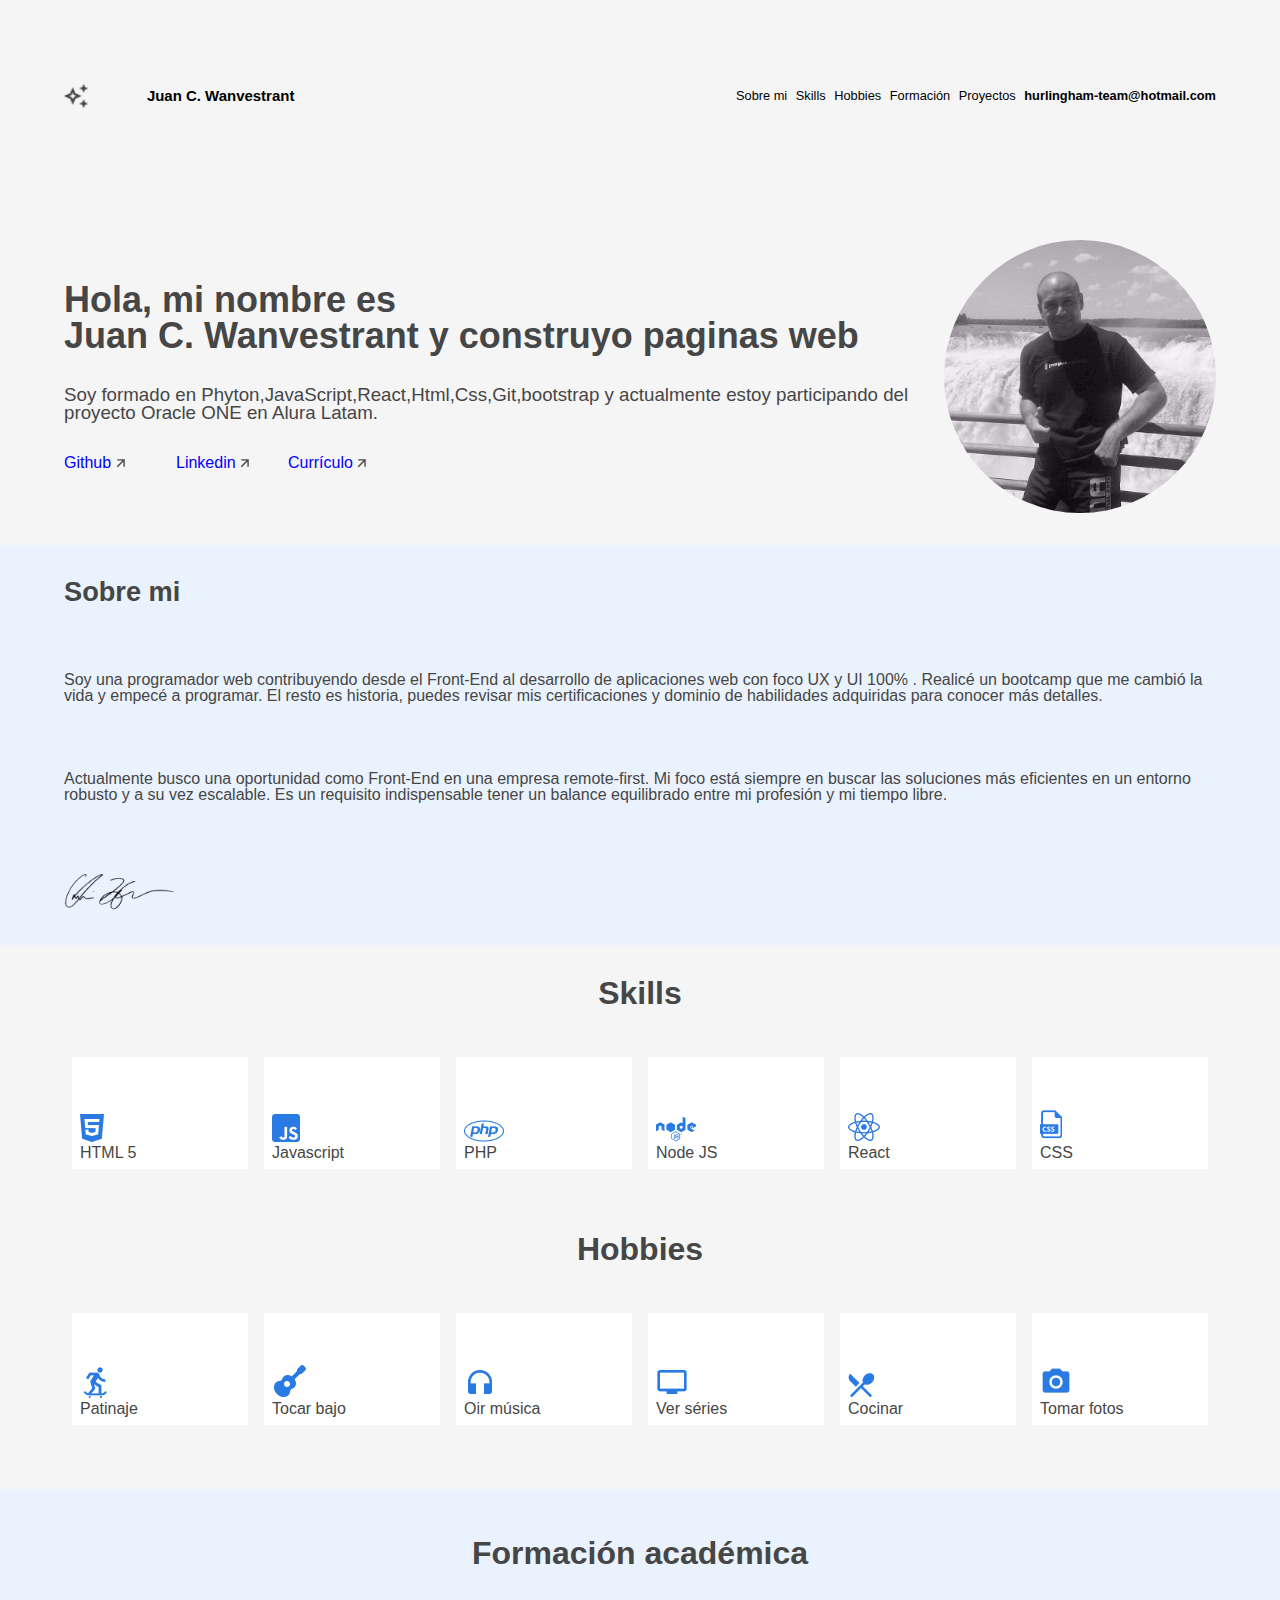
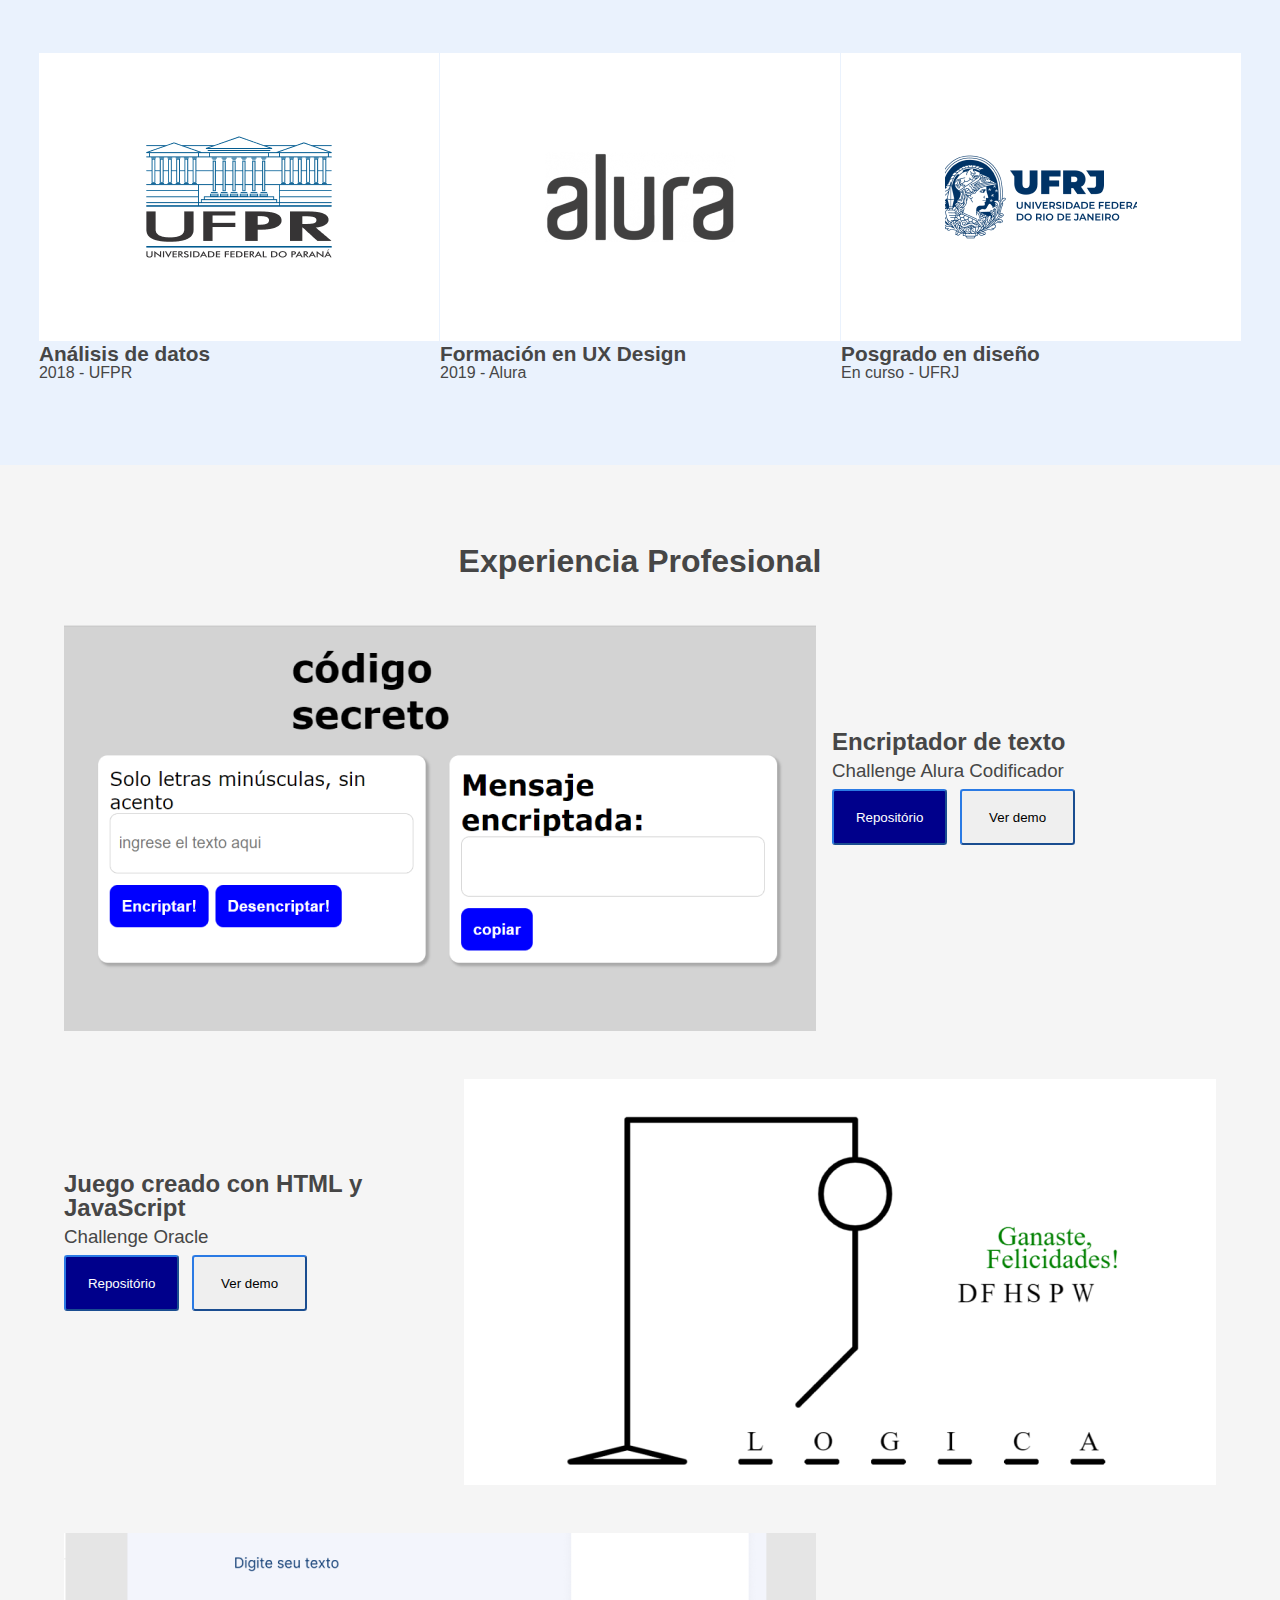
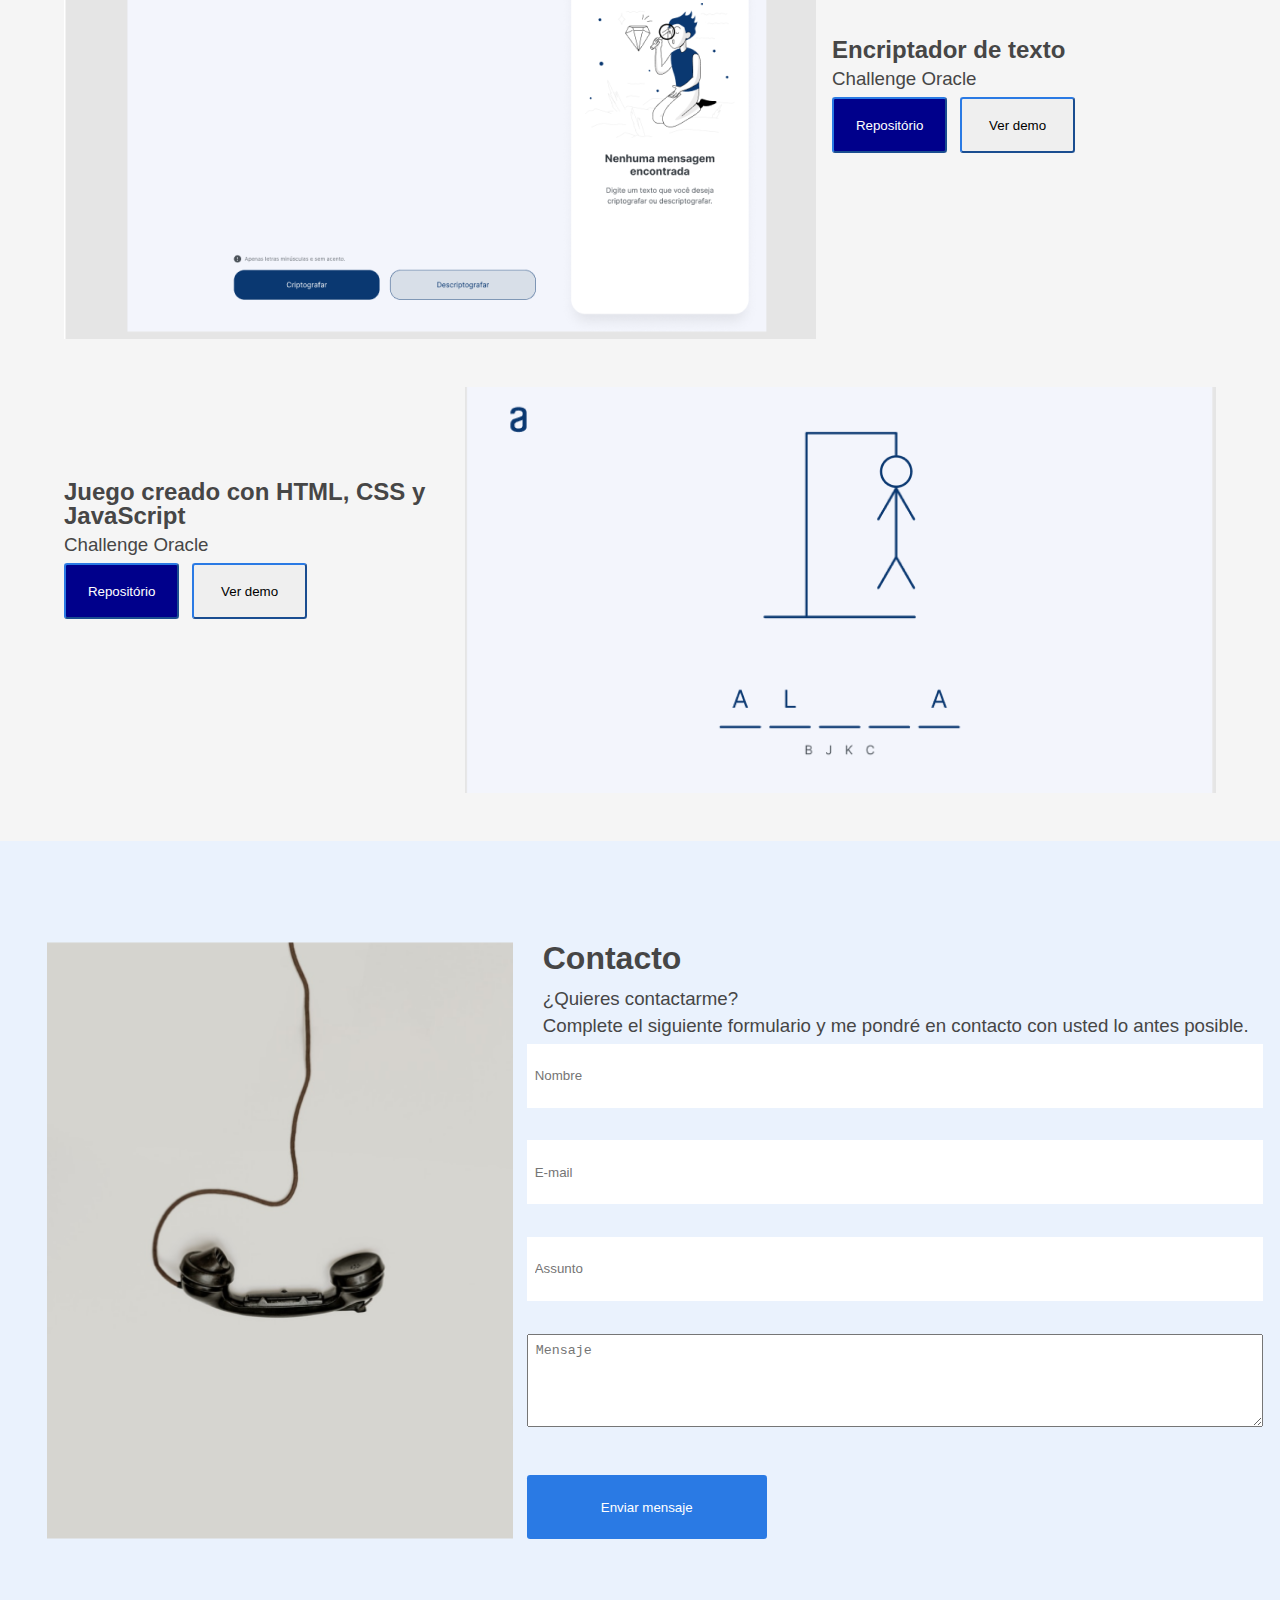
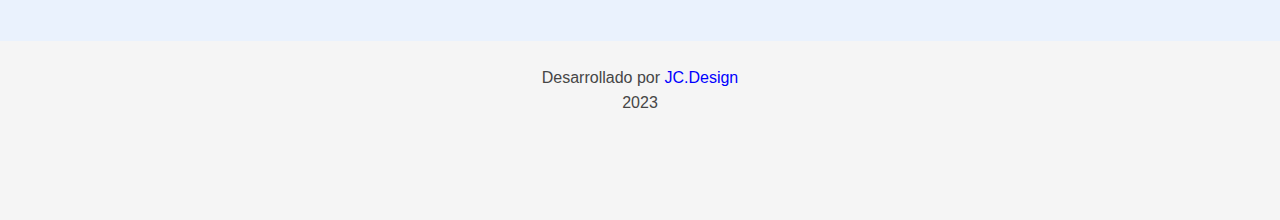
<file: challenge-one-portafolio-latam-repositorio-base/index.html>
<!DOCTYPE html>
<html lang="es">
<head>
    <meta charset="UTF-8">
    <meta http-equiv="X-UA-Compatible" content="IE=edge">
    <meta name="viewport" content="width=device-width, initial-scale=1.0">
    <!-- Referencia de la hoja de estilo de Css -->
    <link rel="stylesheet" href="style.css">
    <link rel="preconnect" href="https://fonts.googleapis.com">
    <link rel="preconnect" href="https://fonts.gstatic.com" crossorigin>
    <!-- Fonte del Proyecto Raleway -->
    <link href="https://fonts.googleapis.com/css2?family=Raleway:wght@500&display=swap" rel="stylesheet">
    <link rel="stylesheet" href="./css/menu.css">
    <link rel="stylesheet" href="./css/title.css">
    <link rel="stylesheet" href="./css/sobre_mi.css">
    <link rel="stylesheet" href="./css/skills.css">
    <link rel="stylesheet" href="./css/hobbies.css">
    <link rel="stylesheet" href="./css/academic.css">
    <link rel="stylesheet" href="./css/experience.css">
    <link rel="stylesheet" href="./css/formcontato.css">
    <link rel="stylesheet" href="./css/footer.css">
    <title> Mi Portafolio</title>
</head>
<body>
    <!-- Sección del Menú  -->
    <div class="tudo">
    <section class="menu">
        <header class="menu__header">
            <img src="assets\vector.png" class="menu__header__img">
            <h3 class="menu__title">Juan C. Wanvestrant</h3>
        </header>
        <nav class="menu__nav">
            <ul class="menu__list">
                <li class="menu__list__item"><a href="#sobre-mi">Sobre mi</a></li>
                <li class="menu__list__item"><a href="#skills">Skills</a></li>
                <li class="menu__list__item"><a href="#hobbies">Hobbies</a></li>
                <li class="menu__list__item"><a href="#formacion">Formación</a></li>
                <li class="menu__list__item"><a href="#xp">Proyectos</a></li>
                <li class="menu__list__item  menu__list__item__contacto"><a href="#contacto">hurlingham-team@hotmail.com</a></li>
            </ul>
        </nav>
    </section>
<!-- ------------------------------------------------------------------------------------------------------------------- -->
    <!-- Sección del Header/Title/Hero -->
    <section class="title">
        <div class="title__div">
            <div class="title__container">
                <h2 class="title__bio " id="h2__bio">Hola, mi nombre es<br> Juan C. Wanvestrant y construyo paginas web</h2>
                <h3 class="title__subsection">Soy formado en Phyton,JavaScript,React,Html,Css,Git,bootstrap y actualmente estoy participando del proyecto Oracle ONE en Alura Latam.</h3>
                <ul class="title__network">
                     <!-- Pon los enlaces de tus redes sociales favoritas -->
                    <li class="title__network__item"><a class="title__network__neo" href="https://github.com/Wanves" class="title__network__item__a">Github <img src="assets\arrow.png"> </a></li>
                    <li class="title__network__item"><a class="title__network__neo" href="https://www.linkedin.com/in/juan-carlos-wanvestrant/" class="title__network__item__a">Linkedin <img src="assets\arrow.png"></a></li>
                    
                    <li class="title__network__item"><a class="title__network__neo" href="https://stately-panda-980d13.netlify.app/" class="title__network__item__a">Currículo <img src="assets\arrow.png"></a></li>
                </ul>
            </div>
            <img class="title__profile" src="./assets/FB_IMG_1655091168350 (1).jpg">
        </div>
    </section>
<!-- ------------------------------------------------------------------------------------------------------------------- -->    
    <!-- Sección sobre mi -->
    <section class="about" id="sobre-mi">
        <div class="about__container">
            <h3 class="about__title about__element">Sobre mi</h3>
            <p class="about__paragraph about__element">Soy una programador web contribuyendo desde el Front-End al desarrollo de aplicaciones web con foco UX y UI 100% . Realicé un bootcamp que me cambió la vida y empecé a programar. El resto es historia, puedes revisar mis certificaciones y dominio de habilidades adquiridas para conocer más detalles.  </p>
            <p class="about__paragraph about__element">Actualmente busco una oportunidad como Front-End en una empresa remote-first.
                Mi foco está siempre en buscar las soluciones más eficientes en un entorno robusto y a su vez escalable. Es un requisito indispensable tener un balance equilibrado entre mi profesión y mi tiempo libre.
            </p>
            <!-- Si quieres, pon tú firma acá! -->
            <img src="assets\signature.png" class="about__img about__element">
        </div>
    </section>
<!-- ------------------------------------------------------------------------------------------------------------------- -->
    <!-- Sección de Skills -->
    <section class="skills" id="skills">
        <h3 class="skills__title">Skills</h3>
            <div class="skills__line">
                <div class="skills__box">
                    <ul>
                        <li class="skills__img"><img src="assets\htlm.png"></li>
                        <li class="skills__name"> HTML 5</li>
                    </ul>
                </div>

                <div class="skills__box">
                    <ul>
                        <li class="skills__img"> <img src="assets\js_icon.png" alt=""></li>
                        <li class="skills__name">Javascript</li>
                    </ul>
                </div>

                <div class="skills__box">
                    <ul>
                        <li class="skills__img"> <img src="assets\php_icon.png" alt=""></li>
                        <li class="skills__name">PHP</li>
                    </ul>
                </div>

                <div class="skills__box">
                    <ul>
                        <li class="skills__img"><img src="assets\nodejs_icon.png" alt=""></li>
                        <li class="skills__name">Node JS</li>
                    </ul>
                </div>

                <div class="skills__box">
                    <ul>
                        <li class="skills__img"> <img src="assets\react_icon.png" alt=""> </li>
                        <li class="skills__name">React</li>
                    </ul>
                </div>

                <div class="skills__box">
                    <ul>
                        <li class="skills__img"> <img src="assets\css_icon.png" alt=""> </li>
                        <li class="skills__name">CSS</li>
                    </ul>
                </div>
        </div>
    </section>

    <!-- Sección de Hobbies -->
    <section class="hobbies" id="hobbies">
        <h3 class="hobbies__title">Hobbies</h3>
            <div class="hobbies__line">
                <div class="hobbies__box">
                    <ul>
                        <li class="hobbies__img"><img src="assets\skate_icon.png"></li>
                        <li class="hobbies__name"> Patinaje</li>
                    </ul>
                </div>

                <div class="hobbies__box">
                    <ul>
                        <li class="hobbies__img"> <img src="assets\guitar_icon.png" alt=""></li>
                        <li class="hobbies__name">Tocar bajo</li>
                    </ul>
                </div>

                <div class="hobbies__box">
                    <ul>
                        <li class="hobbies__img"> <img src="assets\headphones_icon.png" alt=""></li>
                        <li class="hobbies__name">Oir música</li>
                    </ul>
                </div>

                <div class="hobbies__box">
                    <ul>
                        <li class="hobbies__img"><img src="assets\tv_icon.png" alt=""></li>
                        <li class="hobbies__name">Ver séries</li>
                    </ul>
                </div>

                <div class="hobbies__box">
                    <ul>
                        <li class="hobbies__img"> <img src="assets\forkspoon_icon.png" alt=""> </li>
                        <li class="hobbies__name">Cocinar</li>
                    </ul>
                </div>

                <div class="hobbies__box">
                    <ul>
                        <li class="hobbies__img"> <img src="assets\camera_icon.png" alt=""> </li>
                        <li class="hobbies__name">Tomar fotos</li>
                    </ul>
                </div>
        </div>
    </section>
<!-- ------------------------------------------------------------------------------------------------------------------- -->
        <!-- Sección de Formación académica -->
    <section class="academic" id="formacion">
        <h2 class="academic__title" >Formación académica</h2>
        <div class="academic__courses">
            <div class="academic__courses__box">
                <ul class="academic__courses__list">
                    <!-- Pon el logotipo de la institución de formación -->
                    <li class="academic__courses__item__img"><img class="academic__courses__item__img--img" src="assets\ufpr_logo.png"></li>
                    <li class="academic__courses__item__title academic__datos"><h4>Análisis de datos</h4></li>
                    <li class="academic__courses__item__subtitle academic__datos"><p>2018 - UFPR</p></li>
                </ul>
            </div>
            <div class="academic__courses__box">
                <ul class="academic__courses__list">
                    <!--Pon el logotipo de la institución de formación -->
                    <li class="academic__courses__item__img"><img class="academic__courses__item__img--img" src="assets\alura_logo.png"></li>
                    <li class="academic__courses__item__title academic__datos"><h4>Formación en UX Design</h4></li>
                    <li class="academic__courses__item__subtitle academic__datos"><p>2019 - Alura</p></li>
                </ul>
            </div>
            <div class="academic__courses__box">
                <ul class="academic__courses__list">
                    <!-- Pon el logotipo de la institución de formación -->
                    <li class="academic__courses__item__img"><img class="academic__courses__item__img--img" src="assets\ufrj_logo.png"></li>
                    <li class="academic__courses__item__title academic__datos"><h4>Posgrado en diseño</h4></li>
                    <li class="academic__courses__item__subtitle academic__datos"><p>En curso - UFRJ</p></li>
                </ul>
            </div>
        </div>
    </section>
<!-- ------------------------------------------------------------------------------------------------------------------- -->

    <!-- Sección de Experiencia Profesional/Proyectos -->
    <section class="experience" id="xp">
        <h2 class="experience__section__title" >Experiencia Profesional</h2>
        <div class="experiencie__box">
            <!-- Pon el logotipo/captura de pantalla de tu proyecto -->
            <img class="experience__img" src="assets\decod_print.png">
            <div class="experience__info">
                
                <h2 class="experience__title experience__info__margin">Encriptador de texto</h2>
                <h3 class="experience__text experience__info__margin">Challenge Alura Codificador </h3>
                    <div class="experience__description experience__info__margin">
                        <!-- Pon el enlace del proyecto en Github o GithubPages -->
                            <span class="experience__repo"><a href="https://github.com/alura-challenges/challenge-one-encriptador-latam"><button class="experiencia__botao--repo">Repositório</button></a></span>
                            <span class="experience__demo"><a href=""><button class="experience__botao--demo">Ver demo</button></a></span>
                    </div>
            </div>
        </div>  

        <div class="experiencie__box experiencie__box2">
            <!-- Pon el logotipo/captura de pantalla de tu proyecto -->
            
            <div class="experience__info experience__info2 ">
                <h2 class="experience__title">Juego creado con HTML y JavaScript</h2>
                <h3 class="experience__text">Challenge Oracle </h3>
                    <div class="experience__description">
                        <!-- Pon el enlace del proyecto en Github o GithubPages -->
                            <span class="experience__repo"><a href="https://github.com/alura-challenges/challenge-one-juego-ahorcado"><button class="experiencia__botao--repo">Repositório</button></a></span>
                            <span class="experience__demo"><a href="https://capable-flan-64f1b9.netlify.app/" target="blank"><button class="experience__botao--demo">Ver demo</button></a></span>
                    </div>
            </div>
            <img class="experience__img" src="assets\forca_print.png">
        </div>  
<!-- ------------------------------------------------------------ -->
        <div class="experience__box experiencie__box3">
            <!-- Pon el logotipo/captura de pantalla de tu proyecto -->
            <img class="experience__img" src="assets\secretcode_print.png">
            <div class="experience__info-container">
                <h2 class="experience__title experience__info__margin">Encriptador de texto</h2>
                <h3 class="experience__text experience__info__margin">Challenge Oracle </h3>
                    <div class="experience__description experience__info__margin">
                            <!-- Pon el enlace del proyecto en Github o GithubPages -->
                            <span class="experience__repo"><a href="https://github.com/alura-challenges/challenge-one-encriptador-latam"><button class="experiencia__botao--repo">Repositório</button></a></span>
                            <span class="experience__demo"><a href="https://stellar-manatee-c41f5a.netlify.app/" target="blank"><button class="experience__botao--demo">Ver demo</button></a></span>
                    </div>
            </div>
        </div>  

        <div class="experience__box experiencie__box4">
             
            <div class="experience__info-container">
                <h2 class="experience__title">Juego creado con HTML, CSS y JavaScript</h2>
                <h3 class="experience__text">Challenge Oracle </h3>
                    <div class="experience__description">
                            <!-- Pon el enlace del proyecto en Github o GithubPages -->
                            <span class="experience__repo"><a href="https://github.com/alura-challenges/challenge-one-juego-ahorcado"><button class="experiencia__botao--repo">Repositório</button></a></span>
                            <span class="experience__demo"><a href=""><button class="experience__botao--demo">Ver demo</button></a></span>
                    </div>           
            </div>
            <img class="experience__img" src="assets\forca2_print.png">
        </div>  

        <!-- Sección de Contacto -->
        <section class="formcontato" id="contacto">
            <div  class="formcontato__contacto">
                <div class="formcontato--esquerda">
                    <img class="formcontato__img" src="assets\contact_image.png">
                </div>
                <div class="formcontato__text">
                    <h2 class="formcontato__title">Contacto</h2>
                    <h3 class="formcontato__subtext">¿Quieres contactarme?</h3>
                    <h3 class="formcontato__subtext">Complete el siguiente formulario y me pondré en contacto con usted lo antes posible. </h3>
                    <form class="formcontato__form" name="form" id="form">
                        <input class="formcontato__input" type="text" name="nombre" placeholder="Nombre" id="nombre">
                        <input class="formcontato__input" type="email" name="email" placeholder="E-mail" id="email">
                        <input class="formcontato__input" type="text" name="asunto" placeholder="Assunto" id="asunto">
                        <textarea class="formcontato__textarea" rows="5" cols="40" id="mensaje" name="mensaje" placeholder="Mensaje"></textarea>
                        <div class="formcontato__submit" id="formcontato__submit">
                            <button type="submit" class="formcontato__botao" id="submit">Enviar mensaje</button>
                            <p class="warning" id="warning"></p>
                        </div>
                        
                    </form>
                </div>
            </div>
        </section>

        <!-- Sección de Footer -->
        <section class="footer">
            <div class="footer__rodape">
                <p class="footer__rodape--p">Desarrollado por <a class="footer__desarrolador" href="https://www.linkedin.com/in/juan-carlos-wanvestrant/">JC.Design</a></p>
                <p class="footer__rodape--p">2023</p>
            </div>
        </section>
    </div>
 <!-- Script del documento JavaScript -->
<script src="validacion.js"></script>
</body>
</html>
</file>
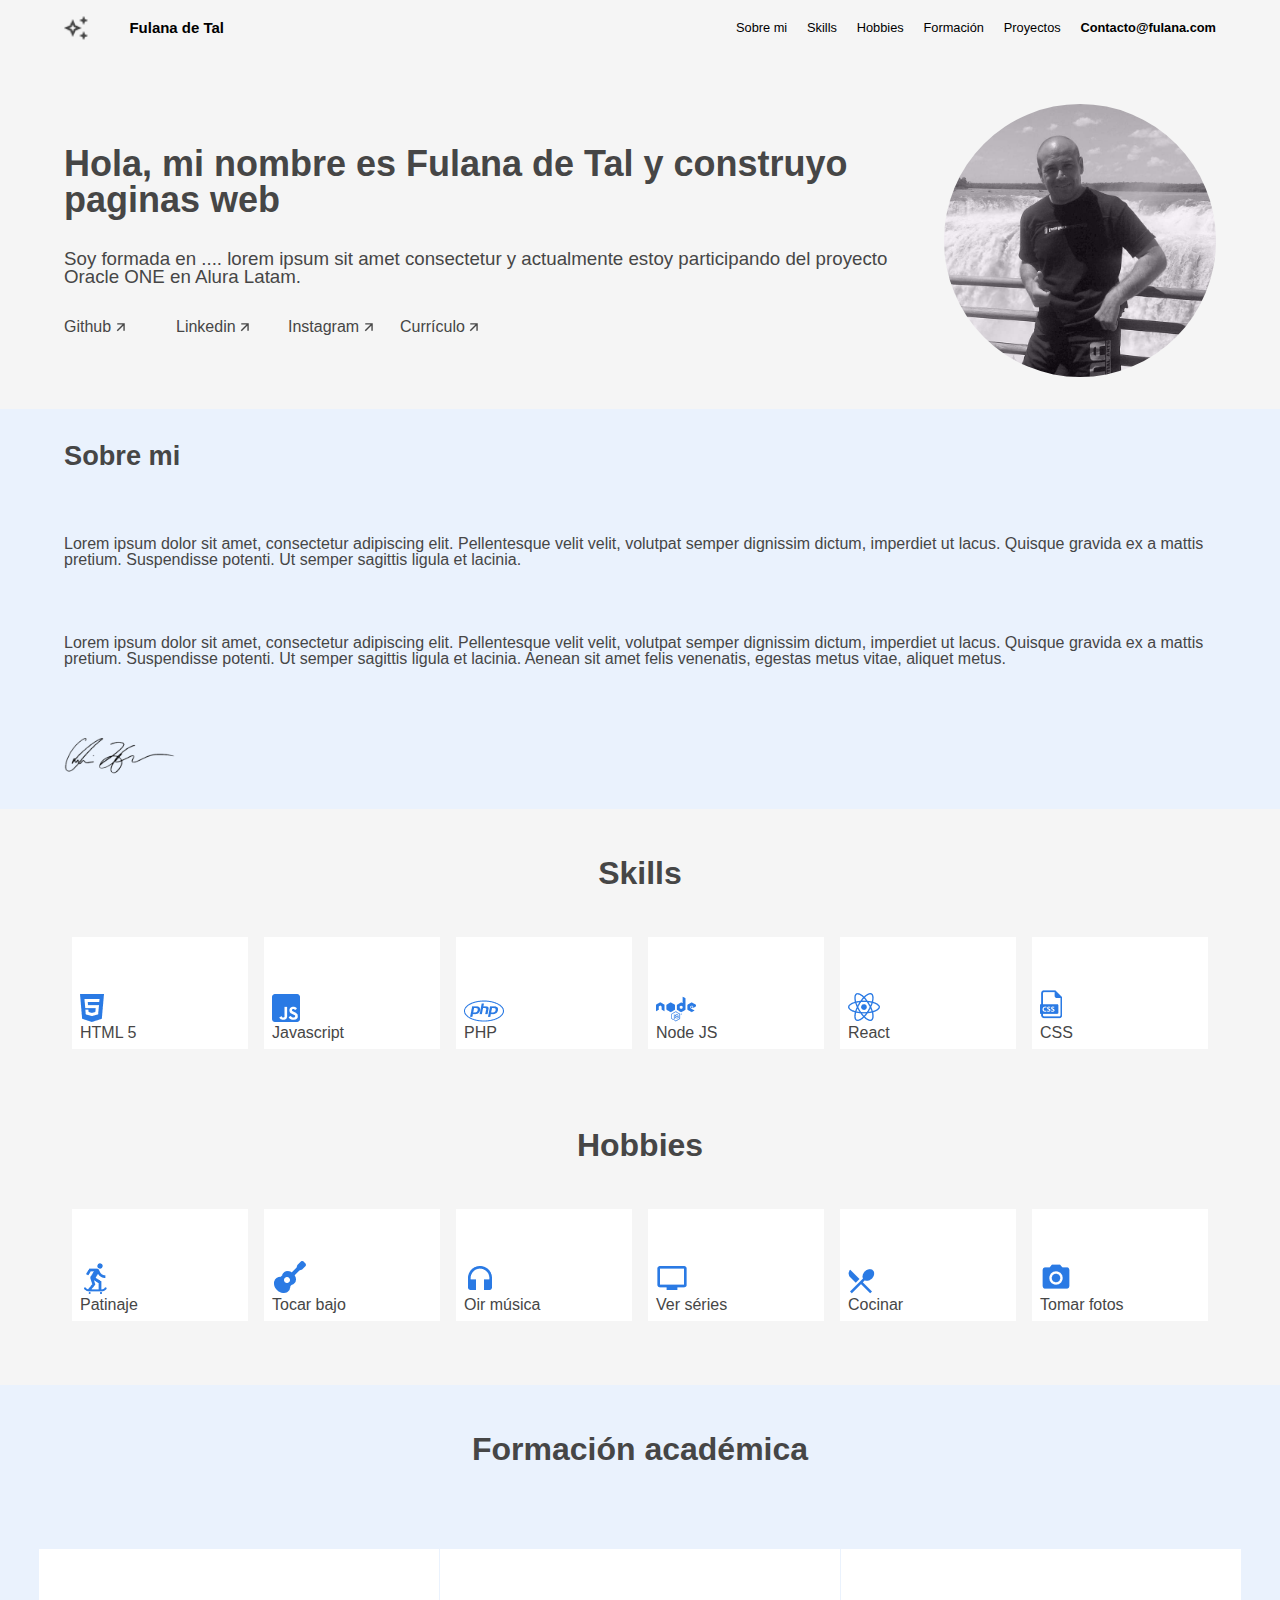
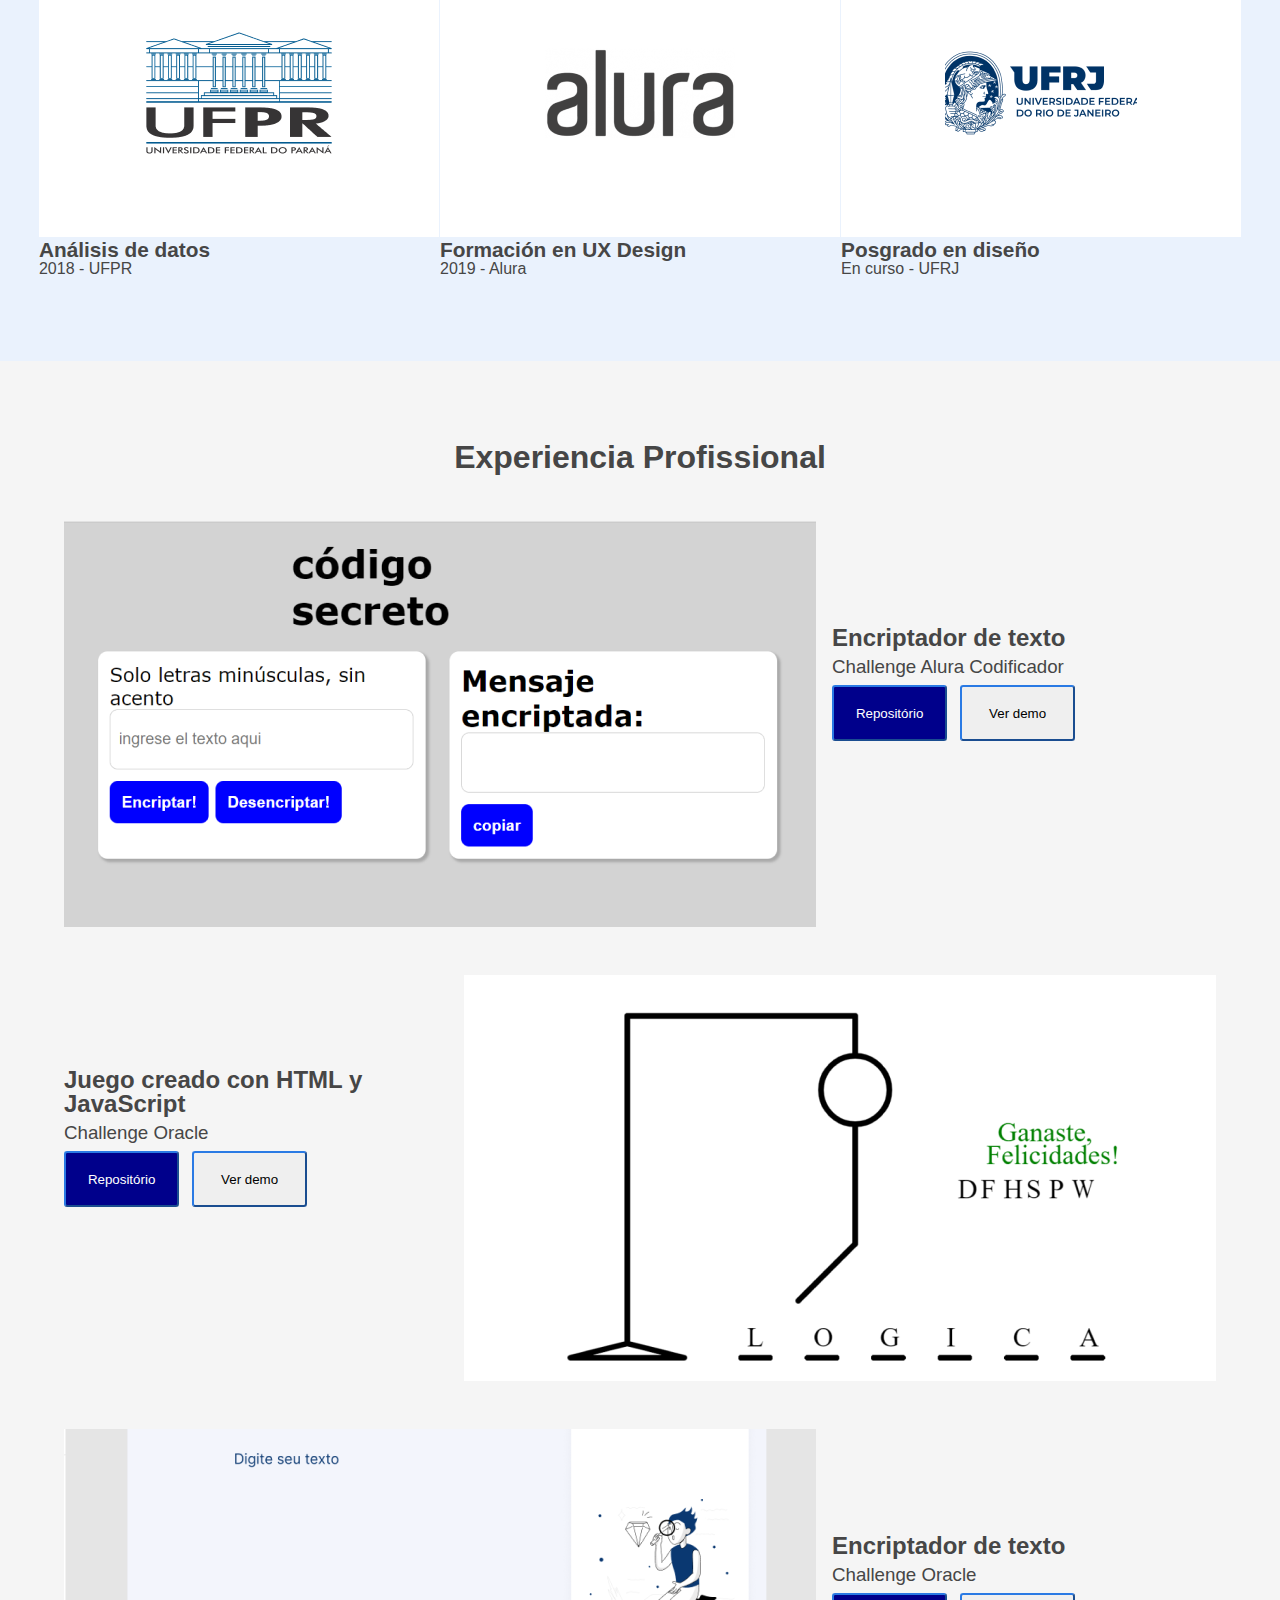
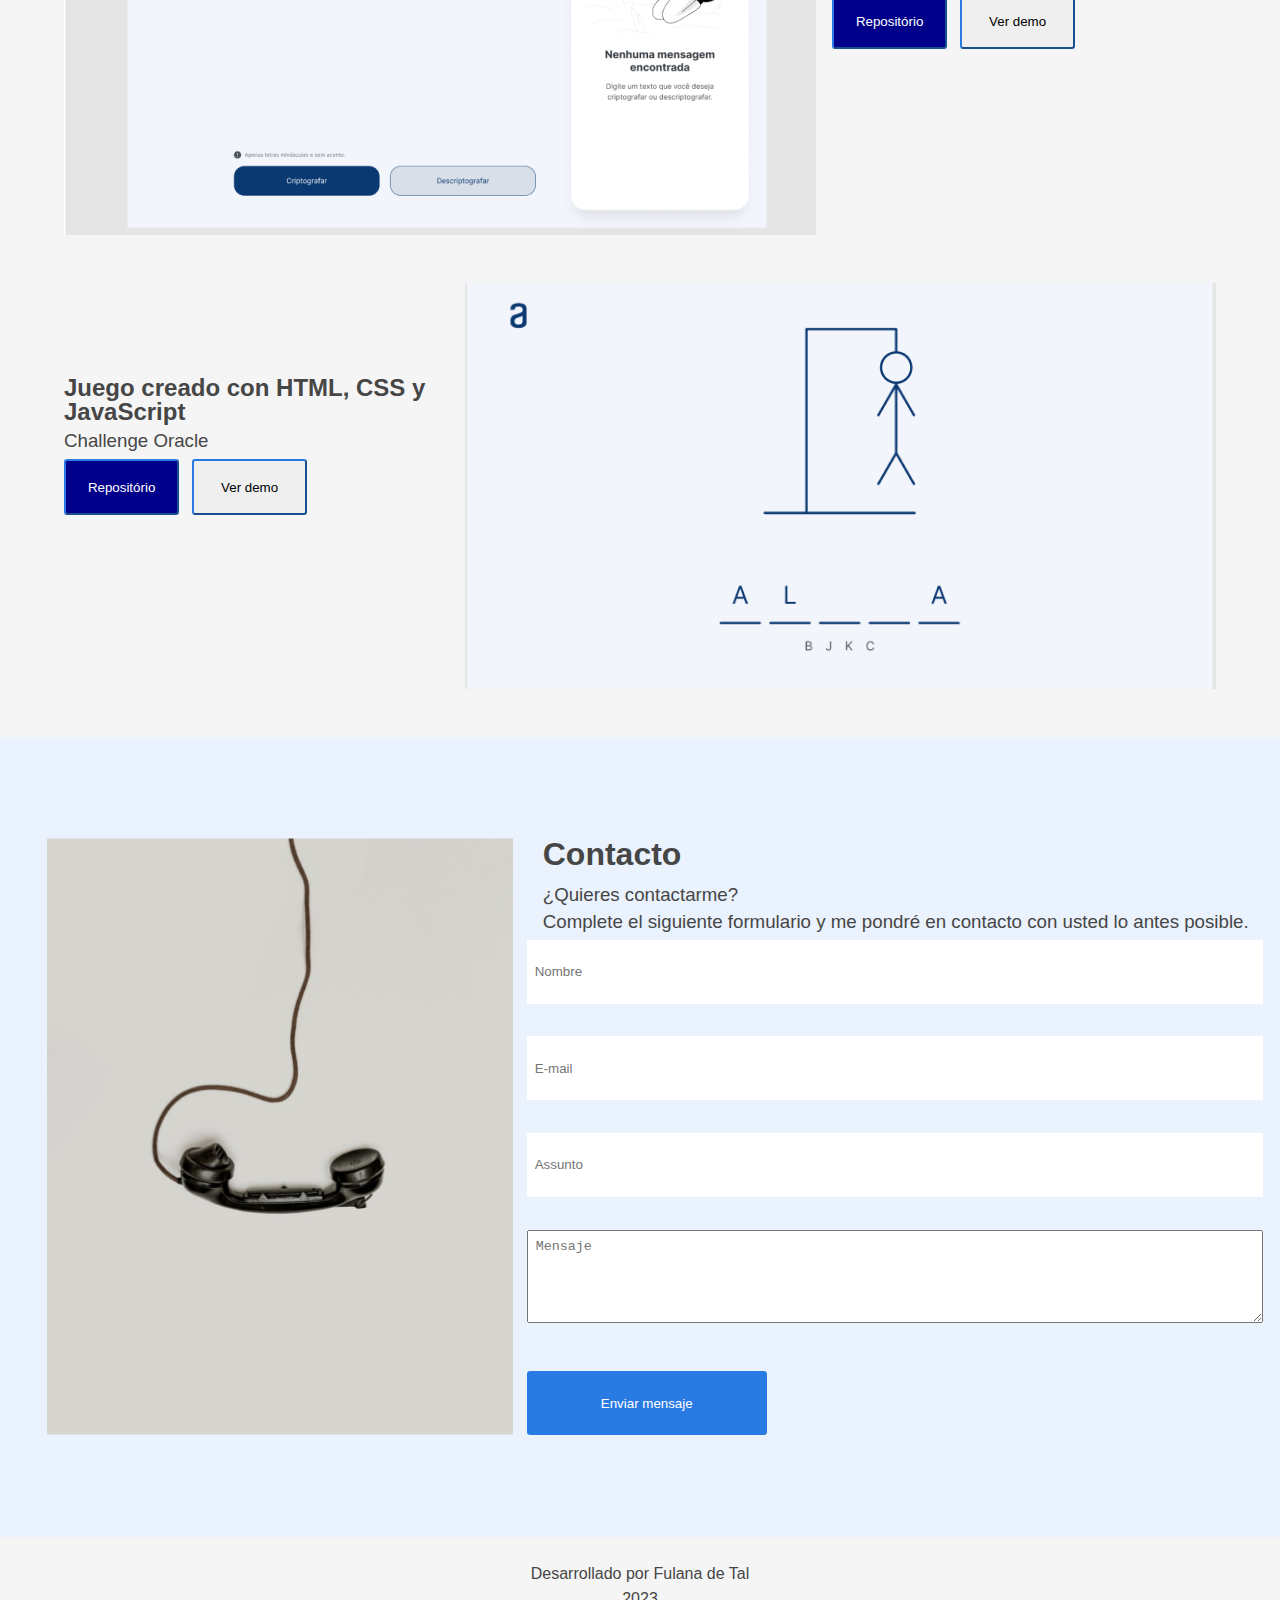
<file: challenge-one-portafolio-latam-repositorio-base/challenge-one-portafolio-latam-repositorio-base/index.html>
<!DOCTYPE html>
<html lang="es">
<head>
    <meta charset="UTF-8">
    <meta http-equiv="X-UA-Compatible" content="IE=edge">
    <meta name="viewport" content="width=device-width, initial-scale=1.0">
    <!-- Referencia de la hoja de estilo de Css -->
    <link rel="stylesheet" href="style.css">
    <link rel="preconnect" href="https://fonts.googleapis.com">
    <link rel="preconnect" href="https://fonts.gstatic.com" crossorigin>
    <!-- Fonte del Proyecto Raleway -->
    <link href="https://fonts.googleapis.com/css2?family=Raleway:wght@500&display=swap" rel="stylesheet">
    <link rel="stylesheet" href="./css/menu.css">
    <link rel="stylesheet" href="./css/title.css">
    <link rel="stylesheet" href="./css/sobre_mi.css">
    <link rel="stylesheet" href="./css/skills.css">
    <link rel="stylesheet" href="./css/hobbies.css">
    <link rel="stylesheet" href="./css/academic.css">
    <link rel="stylesheet" href="./css/experience.css">
    <link rel="stylesheet" href="./css/formcontato.css">
    <link rel="stylesheet" href="./css/footer.css">
    <title> Mi Portafolio</title>
</head>
<body>
    <!-- Sección del Menú  -->
    <div class="tudo">
    <section class="menu">
        <header class="menu__header">
            <img src="assets\vector.png" class="menu__header__img">
            <h3 class="menu__title">Fulana de Tal</h3>
        </header>
        <nav class="menu__nav">
            <ul class="menu__list">
                <li class="menu__list__item"><a href="#sobre-mi">Sobre mi</a></li>
                <li class="menu__list__item"><a href="#skills">Skills</a></li>
                <li class="menu__list__item"><a href="#hobbies">Hobbies</a></li>
                <li class="menu__list__item"><a href="#formacion">Formación</a></li>
                <li class="menu__list__item"><a href="#xp">Proyectos</a></li>
                <li class="menu__list__item  menu__list__item__contacto"><a href="#contacto">Contacto@fulana.com</a></li>
            </ul>
        </nav>
    </section>
<!-- ------------------------------------------------------------------------------------------------------------------- -->
    <!-- Sección del Header/Title/Hero -->
    <section class="title">
        <div class="title__div">
            <div class="title__container">
                <h2 class="title__bio">Hola, mi nombre es Fulana de Tal y construyo paginas web</h2>
                <h3 class="title__subsection">Soy formada en .... lorem ipsum sit amet consectetur y actualmente estoy participando del proyecto Oracle ONE en Alura Latam.</h3>
                <ul class="title__network">
                     <!-- Pon los enlaces de tus redes sociales favoritas -->
                    <li class="title__network__item"><a href="" class="title__network__item__a">Github <img src="assets\arrow.png"> </a></li>
                    <li class="title__network__item"><a href="" class="title__network__item__a">Linkedin <img src="assets\arrow.png"></a></li>
                    <li class="title__network__item"><a href="" class="title__network__item__a">Instagram <img src="assets\arrow.png"></a></li>
                    <li class="title__network__item"><a href="" class="title__network__item__a">Currículo <img src="assets\arrow.png"></a></li>
                </ul>
            </div>
            <img class="title__profile" src="./assets/FB_IMG_1655091168350 (1).jpg">
        </div>
    </section>
<!-- ------------------------------------------------------------------------------------------------------------------- -->    
    <!-- Sección sobre mi -->
    <section class="about" id="sobre-mi">
        <div class="about__container">
            <h3 class="about__title about__element">Sobre mi</h3>
            <p class="about__paragraph about__element">Lorem ipsum dolor sit amet, consectetur adipiscing elit. Pellentesque velit velit, volutpat semper dignissim dictum, imperdiet ut lacus. Quisque gravida ex a mattis pretium. Suspendisse potenti. Ut semper sagittis ligula et lacinia.  </p>
            <p class="about__paragraph about__element">Lorem ipsum dolor sit amet, consectetur adipiscing elit. Pellentesque velit velit, volutpat semper dignissim dictum, imperdiet ut lacus. Quisque gravida ex a mattis pretium. Suspendisse potenti. Ut semper sagittis ligula et lacinia. Aenean sit amet felis venenatis, egestas metus vitae, aliquet metus.</p>
            <!-- Si quieres, pon tú firma acá! -->
            <img src="assets\signature.png" class="about__img about__element">
        </div>
    </section>
<!-- ------------------------------------------------------------------------------------------------------------------- -->
    <!-- Sección de Skills -->
    <section class="skills" id="skills">
        <h3 class="skills__title">Skills</h3>
            <div class="skills__line">
                <div class="skills__box">
                    <ul>
                        <li class="skills__img"><img src="assets\htlm.png"></li>
                        <li class="skills__name"> HTML 5</li>
                    </ul>
                </div>

                <div class="skills__box">
                    <ul>
                        <li class="skills__img"> <img src="assets\js_icon.png" alt=""></li>
                        <li class="skills__name">Javascript</li>
                    </ul>
                </div>

                <div class="skills__box">
                    <ul>
                        <li class="skills__img"> <img src="assets\php_icon.png" alt=""></li>
                        <li class="skills__name">PHP</li>
                    </ul>
                </div>

                <div class="skills__box">
                    <ul>
                        <li class="skills__img"><img src="assets\nodejs_icon.png" alt=""></li>
                        <li class="skills__name">Node JS</li>
                    </ul>
                </div>

                <div class="skills__box">
                    <ul>
                        <li class="skills__img"> <img src="assets\react_icon.png" alt=""> </li>
                        <li class="skills__name">React</li>
                    </ul>
                </div>

                <div class="skills__box">
                    <ul>
                        <li class="skills__img"> <img src="assets\css_icon.png" alt=""> </li>
                        <li class="skills__name">CSS</li>
                    </ul>
                </div>
        </div>
    </section>

    <!-- Sección de Hobbies -->
    <section class="hobbies" id="hobbies">
        <h3 class="hobbies__title">Hobbies</h3>
            <div class="hobbies__line">
                <div class="hobbies__box">
                    <ul>
                        <li class="hobbies__img"><img src="assets\skate_icon.png"></li>
                        <li class="hobbies__name"> Patinaje</li>
                    </ul>
                </div>

                <div class="hobbies__box">
                    <ul>
                        <li class="hobbies__img"> <img src="assets\guitar_icon.png" alt=""></li>
                        <li class="hobbies__name">Tocar bajo</li>
                    </ul>
                </div>

                <div class="hobbies__box">
                    <ul>
                        <li class="hobbies__img"> <img src="assets\headphones_icon.png" alt=""></li>
                        <li class="hobbies__name">Oir música</li>
                    </ul>
                </div>

                <div class="hobbies__box">
                    <ul>
                        <li class="hobbies__img"><img src="assets\tv_icon.png" alt=""></li>
                        <li class="hobbies__name">Ver séries</li>
                    </ul>
                </div>

                <div class="hobbies__box">
                    <ul>
                        <li class="hobbies__img"> <img src="assets\forkspoon_icon.png" alt=""> </li>
                        <li class="hobbies__name">Cocinar</li>
                    </ul>
                </div>

                <div class="hobbies__box">
                    <ul>
                        <li class="hobbies__img"> <img src="assets\camera_icon.png" alt=""> </li>
                        <li class="hobbies__name">Tomar fotos</li>
                    </ul>
                </div>
        </div>
    </section>
<!-- ------------------------------------------------------------------------------------------------------------------- -->
        <!-- Sección de Formación académica -->
    <section class="academic" id="formacion">
        <h2 class="academic__title" >Formación académica</h2>
        <div class="academic__courses">
            <div class="academic__courses__box">
                <ul class="academic__courses__list">
                    <!-- Pon el logotipo de la institución de formación -->
                    <li class="academic__courses__item__img"><img src="assets\ufpr_logo.png"></li>
                    <li class="academic__courses__item__title academic__datos"><h4>Análisis de datos</h4></li>
                    <li class="academic__courses__item__subtitle academic__datos"><p>2018 - UFPR</p></li>
                </ul>
            </div>
            <div class="academic__courses__box">
                <ul class="academic__courses__list">
                    <!--Pon el logotipo de la institución de formación -->
                    <li class="academic__courses__item__img"><img src="assets\alura_logo.png"></li>
                    <li class="academic__courses__item__title academic__datos"><h4>Formación en UX Design</h4></li>
                    <li class="academic__courses__item__subtitle academic__datos"><p>2019 - Alura</p></li>
                </ul>
            </div>
            <div class="academic__courses__box">
                <ul class="academic__courses__list">
                    <!-- Pon el logotipo de la institución de formación -->
                    <li class="academic__courses__item__img"><img src="assets\ufrj_logo.png"></li>
                    <li class="academic__courses__item__title academic__datos"><h4>Posgrado en diseño</h4></li>
                    <li class="academic__courses__item__subtitle academic__datos"><p>En curso - UFRJ</p></li>
                </ul>
            </div>
        </div>
    </section>
<!-- ------------------------------------------------------------------------------------------------------------------- -->

    <!-- Sección de Experiencia Profesional/Proyectos -->
    <section class="experience" id="xp">
        <h2 class="experience__section__title" >Experiencia Profissional</h2>
        <div class="experiencie__box">
            <!-- Pon el logotipo/captura de pantalla de tu proyecto -->
            <img class="experience__img" src="assets\decod_print.png">
            <div class="experience__info">
                
                <h2 class="experience__title experience__info__margin">Encriptador de texto</h2>
                <h3 class="experience__text experience__info__margin">Challenge Alura Codificador </h3>
                    <div class="experience__description experience__info__margin">
                        <!-- Pon el enlace del proyecto en Github o GithubPages -->
                            <span class="experience__repo"><a href="https://github.com/alura-challenges/challenge-one-encriptador-latam"><button class="experiencia__botao--repo">Repositório</button></a></span>
                            <span class="experience__demo"><a href=""><button class="experience__botao--demo">Ver demo</button></a></span>
                    </div>
            </div>
        </div>  

        <div class="experiencie__box">
            <!-- Pon el logotipo/captura de pantalla de tu proyecto -->
            
            <div class="experience__info">
                <h2 class="experience__title">Juego creado con HTML y JavaScript</h2>
                <h3 class="experience__text">Challenge Oracle </h3>
                    <div class="experience__description">
                        <!-- Pon el enlace del proyecto en Github o GithubPages -->
                            <span class="experience__repo"><a href="https://github.com/alura-challenges/challenge-one-juego-ahorcado"><button class="experiencia__botao--repo">Repositório</button></a></span>
                            <span class="experience__demo"><a href="https://capable-flan-64f1b9.netlify.app/" target="blank"><button class="experience__botao--demo">Ver demo</button></a></span>
                    </div>
            </div>
            <img class="experience__img" src="assets\forca_print.png">
        </div>  

        <div class="experience__box">
            <!-- Pon el logotipo/captura de pantalla de tu proyecto -->
            <img class="experience__img" src="assets\secretcode_print.png">
            <div class="experience__info-container">
                <h2 class="experience__title experience__info__margin">Encriptador de texto</h2>
                <h3 class="experience__text experience__info__margin">Challenge Oracle </h3>
                    <div class="experience__description experience__info__margin">
                            <!-- Pon el enlace del proyecto en Github o GithubPages -->
                            <span class="experience__repo"><a href="https://github.com/alura-challenges/challenge-one-encriptador-latam"><button class="experiencia__botao--repo">Repositório</button></a></span>
                            <span class="experience__demo"><a href="https://stellar-manatee-c41f5a.netlify.app/" target="blank"><button class="experience__botao--demo">Ver demo</button></a></span>
                    </div>
            </div>
        </div>  

        <div class="experience__box">
             
            <div class="experience__info-container">
                <h2 class="experience__title">Juego creado con HTML, CSS y JavaScript</h2>
                <h3 class="experience__text">Challenge Oracle </h3>
                    <div class="experience__description">
                            <!-- Pon el enlace del proyecto en Github o GithubPages -->
                            <span class="experience__repo"><a href="https://github.com/alura-challenges/challenge-one-juego-ahorcado"><button class="experiencia__botao--repo">Repositório</button></a></span>
                            <span class="experience__demo"><a href=""><button class="experience__botao--demo">Ver demo</button></a></span>
                    </div>           
            </div>
            <img class="experience__img" src="assets\forca2_print.png">
        </div>  

        <!-- Sección de Contacto -->
        <section class="formcontato" id="contacto">
            <div  class="formcontato__contacto">
                <div class="formcontato--esquerda">
                    <img class="formcontato__img" src="assets\contact_image.png">
                </div>
                <div class="formcontato__text">
                    <h2 class="formcontato__title">Contacto</h2>
                    <h3 class="formcontato__subtext">¿Quieres contactarme?</h3>
                    <h3 class="formcontato__subtext">Complete el siguiente formulario y me pondré en contacto con usted lo antes posible. </h3>
                    <form class="formcontato__form" name="form" id="form">
                        <input class="formcontato__input" type="text" name="nombre" placeholder="Nombre" id="nombre">
                        <input class="formcontato__input" type="email" name="email" placeholder="E-mail" id="email">
                        <input class="formcontato__input" type="text" name="asunto" placeholder="Assunto" id="asunto">
                        <textarea class="formcontato__textarea" rows="5" cols="40" id="mensaje" name="mensaje" placeholder="Mensaje"></textarea>
                        <div class="formcontato__submit" id="formcontato__submit">
                            <button type="submit" class="formcontato__botao" id="submit">Enviar mensaje</button>
                            <p class="warning" id="warning"></p>
                        </div>
                        
                    </form>
                </div>
            </div>
        </section>

        <!-- Sección de Footer -->
        <section class="footer">
            <div class="footer__rodape">
                <p class="footer__rodape--p">Desarrollado por Fulana de Tal</p>
                <p class="footer__rodape--p">2023</p>
            </div>
        </section>
    </div>
 <!-- Script del documento JavaScript -->
<script src="validacion.js"></script>
</body>
</html>
</file>
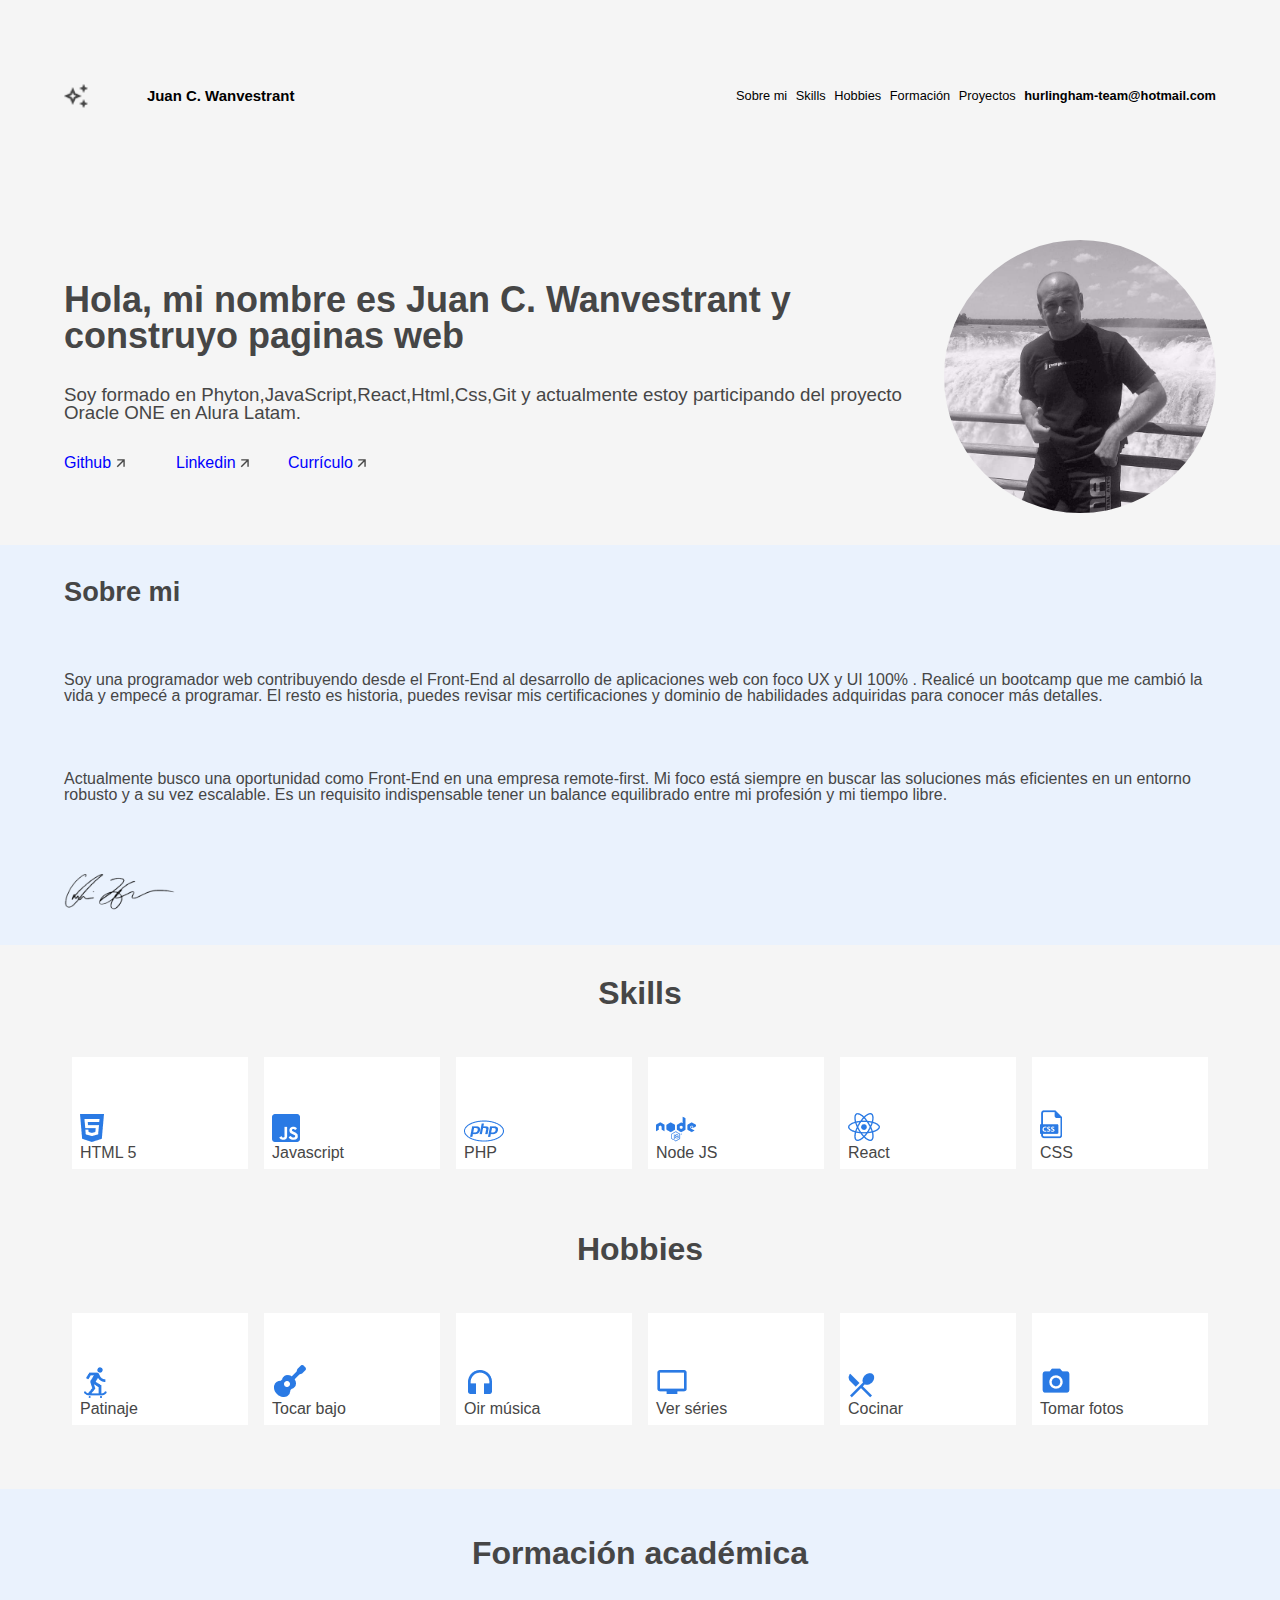
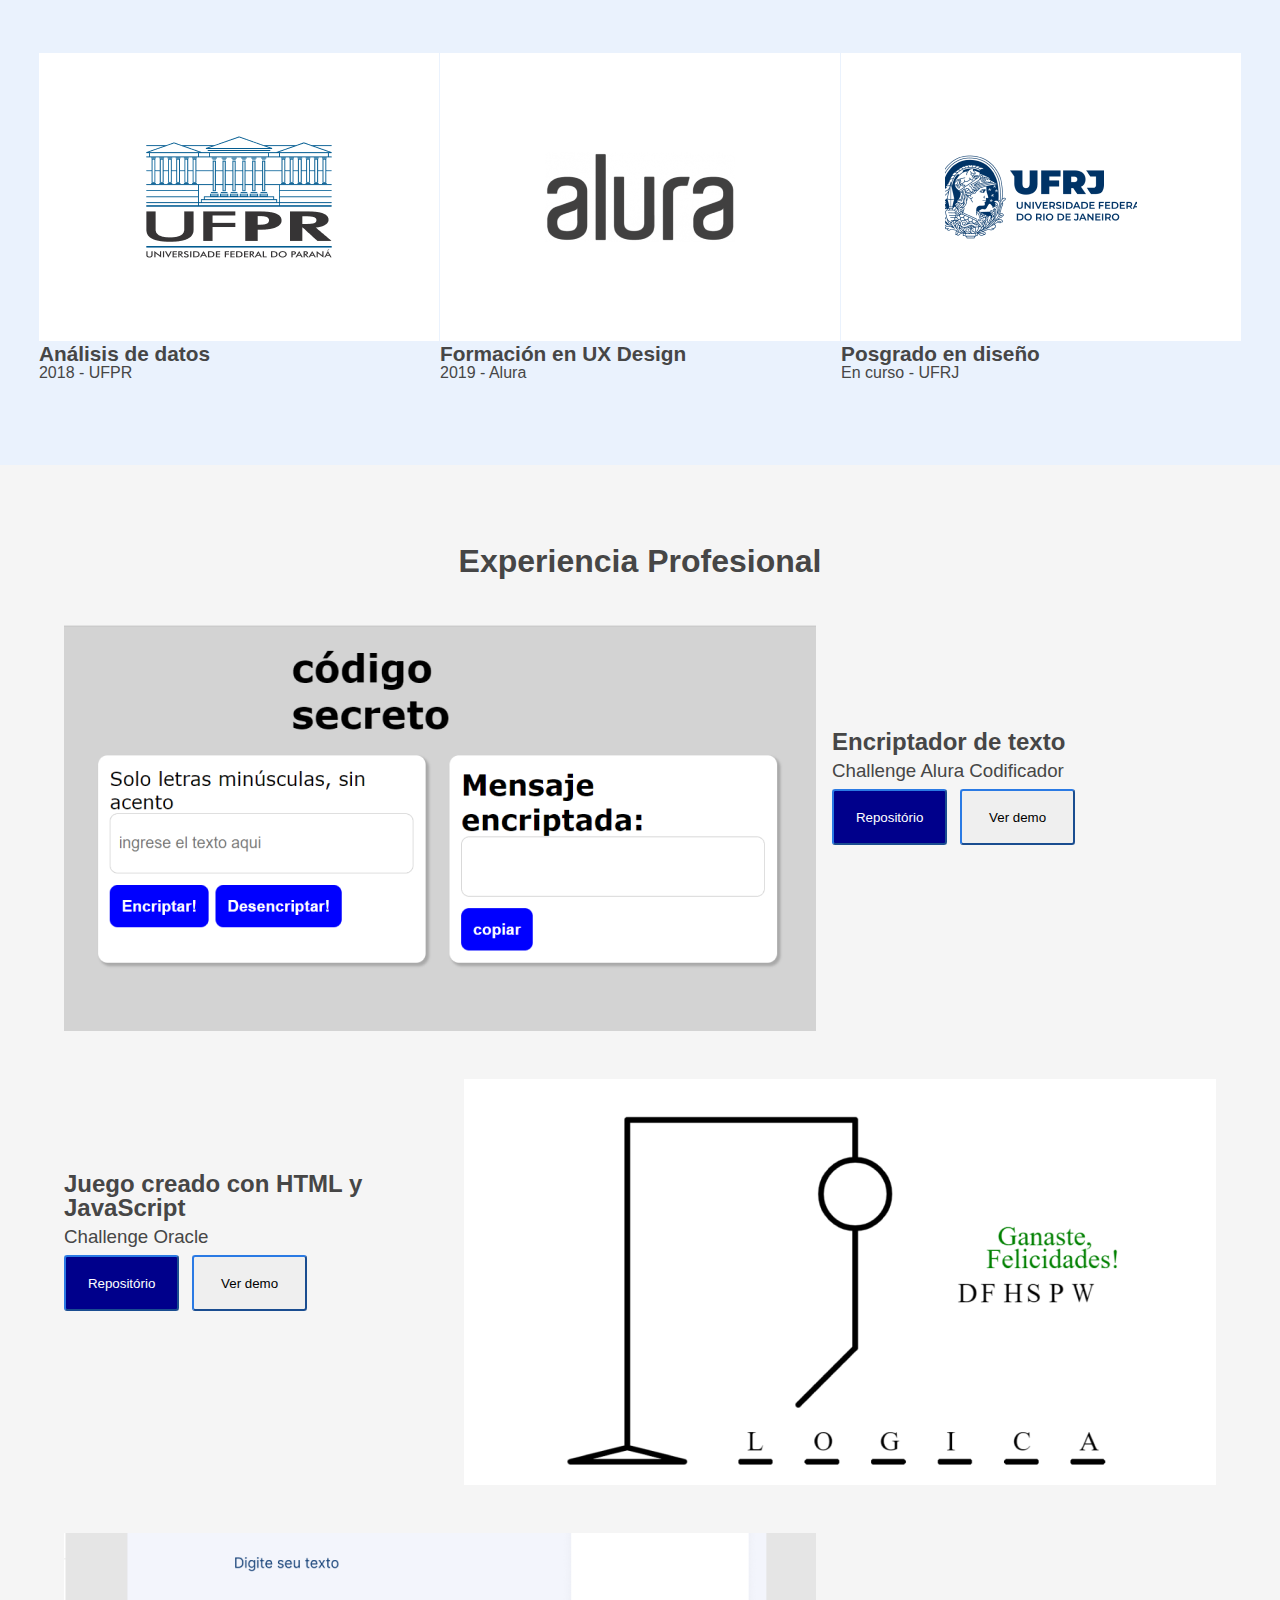
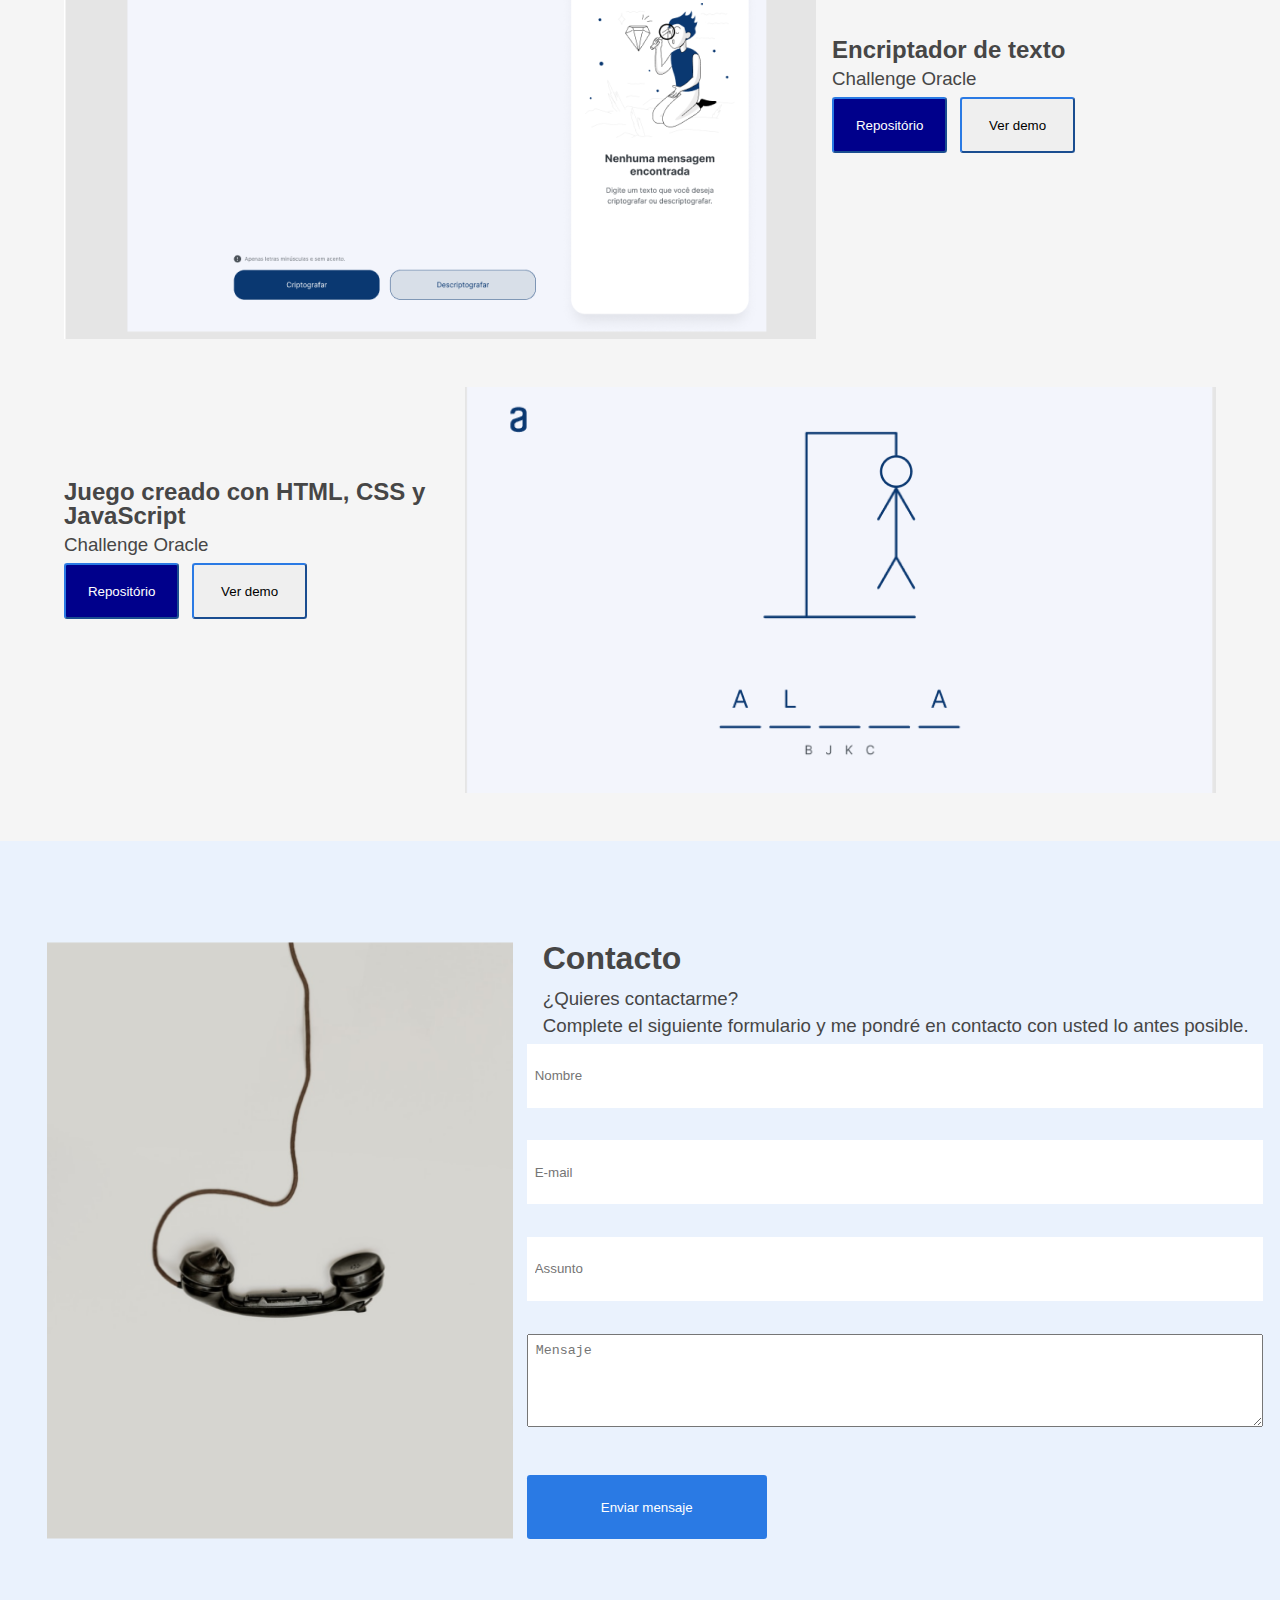
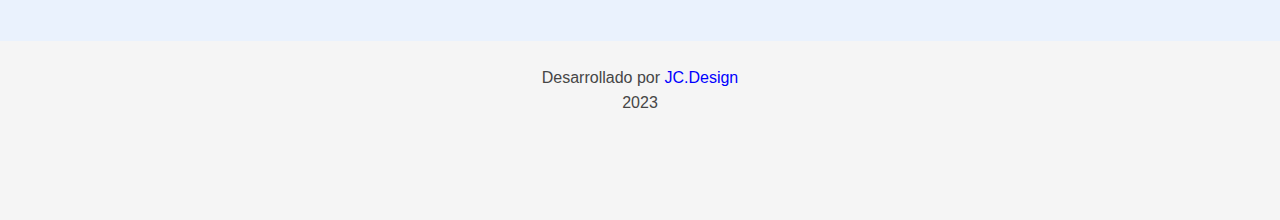
<file: porfolio__Alura-main/porfolio__Alura-main/challenge-one-portafolio-latam-repositorio-base/challenge-one-portafolio-latam-repositorio-base/index.html>
<!DOCTYPE html>
<html lang="es">
<head>
    <meta charset="UTF-8">
    <meta http-equiv="X-UA-Compatible" content="IE=edge">
    <meta name="viewport" content="width=device-width, initial-scale=1.0">
    <!-- Referencia de la hoja de estilo de Css -->
    <link rel="stylesheet" href="style.css">
    <link rel="preconnect" href="https://fonts.googleapis.com">
    <link rel="preconnect" href="https://fonts.gstatic.com" crossorigin>
    <!-- Fonte del Proyecto Raleway -->
    <link href="https://fonts.googleapis.com/css2?family=Raleway:wght@500&display=swap" rel="stylesheet">
    <link rel="stylesheet" href="./css/menu.css">
    <link rel="stylesheet" href="./css/title.css">
    <link rel="stylesheet" href="./css/sobre_mi.css">
    <link rel="stylesheet" href="./css/skills.css">
    <link rel="stylesheet" href="./css/hobbies.css">
    <link rel="stylesheet" href="./css/academic.css">
    <link rel="stylesheet" href="./css/experience.css">
    <link rel="stylesheet" href="./css/formcontato.css">
    <link rel="stylesheet" href="./css/footer.css">
    <title> Mi Portafolio</title>
</head>
<body>
    <!-- Sección del Menú  -->
    <div class="tudo">
    <section class="menu">
        <header class="menu__header">
            <img src="assets\vector.png" class="menu__header__img">
            <h3 class="menu__title">Juan C. Wanvestrant</h3>
        </header>
        <nav class="menu__nav">
            <ul class="menu__list">
                <li class="menu__list__item"><a href="#sobre-mi">Sobre mi</a></li>
                <li class="menu__list__item"><a href="#skills">Skills</a></li>
                <li class="menu__list__item"><a href="#hobbies">Hobbies</a></li>
                <li class="menu__list__item"><a href="#formacion">Formación</a></li>
                <li class="menu__list__item"><a href="#xp">Proyectos</a></li>
                <li class="menu__list__item  menu__list__item__contacto"><a href="#contacto">hurlingham-team@hotmail.com</a></li>
            </ul>
        </nav>
    </section>
<!-- ------------------------------------------------------------------------------------------------------------------- -->
    <!-- Sección del Header/Title/Hero -->
    <section class="title">
        <div class="title__div">
            <div class="title__container">
                <h2 class="title__bio " id="h2__bio">Hola, mi nombre es Juan C. Wanvestrant y construyo paginas web</h2>
                <h3 class="title__subsection">Soy formado en Phyton,JavaScript,React,Html,Css,Git y actualmente estoy participando del proyecto Oracle ONE en Alura Latam.</h3>
                <ul class="title__network">
                     <!-- Pon los enlaces de tus redes sociales favoritas -->
                    <li class="title__network__item"><a class="title__network__neo" href="https://github.com/Wanves" class="title__network__item__a">Github <img src="assets\arrow.png"> </a></li>
                    <li class="title__network__item"><a class="title__network__neo" href="https://www.linkedin.com/in/juan-carlos-wanvestrant/" class="title__network__item__a">Linkedin <img src="assets\arrow.png"></a></li>
                    
                    <li class="title__network__item"><a class="title__network__neo" href="https://stately-panda-980d13.netlify.app/" class="title__network__item__a">Currículo <img src="assets\arrow.png"></a></li>
                </ul>
            </div>
            <img class="title__profile" src="./assets/FB_IMG_1655091168350 (1).jpg">
        </div>
    </section>
<!-- ------------------------------------------------------------------------------------------------------------------- -->    
    <!-- Sección sobre mi -->
    <section class="about" id="sobre-mi">
        <div class="about__container">
            <h3 class="about__title about__element">Sobre mi</h3>
            <p class="about__paragraph about__element">Soy una programador web contribuyendo desde el Front-End al desarrollo de aplicaciones web con foco UX y UI 100% . Realicé un bootcamp que me cambió la vida y empecé a programar. El resto es historia, puedes revisar mis certificaciones y dominio de habilidades adquiridas para conocer más detalles.  </p>
            <p class="about__paragraph about__element">Actualmente busco una oportunidad como Front-End en una empresa remote-first.
                Mi foco está siempre en buscar las soluciones más eficientes en un entorno robusto y a su vez escalable. Es un requisito indispensable tener un balance equilibrado entre mi profesión y mi tiempo libre.
            </p>
            <!-- Si quieres, pon tú firma acá! -->
            <img src="assets\signature.png" class="about__img about__element">
        </div>
    </section>
<!-- ------------------------------------------------------------------------------------------------------------------- -->
    <!-- Sección de Skills -->
    <section class="skills" id="skills">
        <h3 class="skills__title">Skills</h3>
            <div class="skills__line">
                <div class="skills__box">
                    <ul>
                        <li class="skills__img"><img src="assets\htlm.png"></li>
                        <li class="skills__name"> HTML 5</li>
                    </ul>
                </div>

                <div class="skills__box">
                    <ul>
                        <li class="skills__img"> <img src="assets\js_icon.png" alt=""></li>
                        <li class="skills__name">Javascript</li>
                    </ul>
                </div>

                <div class="skills__box">
                    <ul>
                        <li class="skills__img"> <img src="assets\php_icon.png" alt=""></li>
                        <li class="skills__name">PHP</li>
                    </ul>
                </div>

                <div class="skills__box">
                    <ul>
                        <li class="skills__img"><img src="assets\nodejs_icon.png" alt=""></li>
                        <li class="skills__name">Node JS</li>
                    </ul>
                </div>

                <div class="skills__box">
                    <ul>
                        <li class="skills__img"> <img src="assets\react_icon.png" alt=""> </li>
                        <li class="skills__name">React</li>
                    </ul>
                </div>

                <div class="skills__box">
                    <ul>
                        <li class="skills__img"> <img src="assets\css_icon.png" alt=""> </li>
                        <li class="skills__name">CSS</li>
                    </ul>
                </div>
        </div>
    </section>

    <!-- Sección de Hobbies -->
    <section class="hobbies" id="hobbies">
        <h3 class="hobbies__title">Hobbies</h3>
            <div class="hobbies__line">
                <div class="hobbies__box">
                    <ul>
                        <li class="hobbies__img"><img src="assets\skate_icon.png"></li>
                        <li class="hobbies__name"> Patinaje</li>
                    </ul>
                </div>

                <div class="hobbies__box">
                    <ul>
                        <li class="hobbies__img"> <img src="assets\guitar_icon.png" alt=""></li>
                        <li class="hobbies__name">Tocar bajo</li>
                    </ul>
                </div>

                <div class="hobbies__box">
                    <ul>
                        <li class="hobbies__img"> <img src="assets\headphones_icon.png" alt=""></li>
                        <li class="hobbies__name">Oir música</li>
                    </ul>
                </div>

                <div class="hobbies__box">
                    <ul>
                        <li class="hobbies__img"><img src="assets\tv_icon.png" alt=""></li>
                        <li class="hobbies__name">Ver séries</li>
                    </ul>
                </div>

                <div class="hobbies__box">
                    <ul>
                        <li class="hobbies__img"> <img src="assets\forkspoon_icon.png" alt=""> </li>
                        <li class="hobbies__name">Cocinar</li>
                    </ul>
                </div>

                <div class="hobbies__box">
                    <ul>
                        <li class="hobbies__img"> <img src="assets\camera_icon.png" alt=""> </li>
                        <li class="hobbies__name">Tomar fotos</li>
                    </ul>
                </div>
        </div>
    </section>
<!-- ------------------------------------------------------------------------------------------------------------------- -->
        <!-- Sección de Formación académica -->
    <section class="academic" id="formacion">
        <h2 class="academic__title" >Formación académica</h2>
        <div class="academic__courses">
            <div class="academic__courses__box">
                <ul class="academic__courses__list">
                    <!-- Pon el logotipo de la institución de formación -->
                    <li class="academic__courses__item__img"><img class="academic__courses__item__img--img" src="assets\ufpr_logo.png"></li>
                    <li class="academic__courses__item__title academic__datos"><h4>Análisis de datos</h4></li>
                    <li class="academic__courses__item__subtitle academic__datos"><p>2018 - UFPR</p></li>
                </ul>
            </div>
            <div class="academic__courses__box">
                <ul class="academic__courses__list">
                    <!--Pon el logotipo de la institución de formación -->
                    <li class="academic__courses__item__img"><img class="academic__courses__item__img--img" src="assets\alura_logo.png"></li>
                    <li class="academic__courses__item__title academic__datos"><h4>Formación en UX Design</h4></li>
                    <li class="academic__courses__item__subtitle academic__datos"><p>2019 - Alura</p></li>
                </ul>
            </div>
            <div class="academic__courses__box">
                <ul class="academic__courses__list">
                    <!-- Pon el logotipo de la institución de formación -->
                    <li class="academic__courses__item__img"><img class="academic__courses__item__img--img" src="assets\ufrj_logo.png"></li>
                    <li class="academic__courses__item__title academic__datos"><h4>Posgrado en diseño</h4></li>
                    <li class="academic__courses__item__subtitle academic__datos"><p>En curso - UFRJ</p></li>
                </ul>
            </div>
        </div>
    </section>
<!-- ------------------------------------------------------------------------------------------------------------------- -->

    <!-- Sección de Experiencia Profesional/Proyectos -->
    <section class="experience" id="xp">
        <h2 class="experience__section__title" >Experiencia Profesional</h2>
        <div class="experiencie__box">
            <!-- Pon el logotipo/captura de pantalla de tu proyecto -->
            <img class="experience__img" src="assets\decod_print.png">
            <div class="experience__info">
                
                <h2 class="experience__title experience__info__margin">Encriptador de texto</h2>
                <h3 class="experience__text experience__info__margin">Challenge Alura Codificador </h3>
                    <div class="experience__description experience__info__margin">
                        <!-- Pon el enlace del proyecto en Github o GithubPages -->
                            <span class="experience__repo"><a href="https://github.com/alura-challenges/challenge-one-encriptador-latam"><button class="experiencia__botao--repo">Repositório</button></a></span>
                            <span class="experience__demo"><a href="https://stellar-manatee-c41f5a.netlify.app/"><button class="experience__botao--demo">Ver demo</button></a></span>
                    </div>
            </div>
        </div>  

        <div class="experiencie__box experiencie__box2">
            <!-- Pon el logotipo/captura de pantalla de tu proyecto -->
            
            <div class="experience__info experience__info2 ">
                <h2 class="experience__title">Juego creado con HTML y JavaScript</h2>
                <h3 class="experience__text">Challenge Oracle </h3>
                    <div class="experience__description">
                        <!-- Pon el enlace del proyecto en Github o GithubPages -->
                            <span class="experience__repo"><a href="https://github.com/alura-challenges/challenge-one-juego-ahorcado"><button class="experiencia__botao--repo">Repositório</button></a></span>
                            <span class="experience__demo"><a href="https://capable-flan-64f1b9.netlify.app/" target="blank"><button class="experience__botao--demo">Ver demo</button></a></span>
                    </div>
            </div>
            <img class="experience__img" src="assets\forca_print.png">
        </div>  
<!-- ------------------------------------------------------------ -->
        <div class="experience__box experiencie__box3">
            <!-- Pon el logotipo/captura de pantalla de tu proyecto -->
            <img class="experience__img" src="assets\secretcode_print.png">
            <div class="experience__info-container">
                <h2 class="experience__title experience__info__margin">Encriptador de texto</h2>
                <h3 class="experience__text experience__info__margin">Challenge Oracle </h3>
                    <div class="experience__description experience__info__margin">
                            <!-- Pon el enlace del proyecto en Github o GithubPages -->
                            <span class="experience__repo"><a href="https://github.com/alura-challenges/challenge-one-encriptador-latam"><button class="experiencia__botao--repo">Repositório</button></a></span>
                            <span class="experience__demo"><a href="https://stellar-manatee-c41f5a.netlify.app/" target="blank"><button class="experience__botao--demo">Ver demo</button></a></span>
                    </div>
            </div>
        </div>  

        <div class="experience__box experiencie__box4">
             
            <div class="experience__info-container">
                <h2 class="experience__title">Juego creado con HTML, CSS y JavaScript</h2>
                <h3 class="experience__text">Challenge Oracle </h3>
                    <div class="experience__description">
                            <!-- Pon el enlace del proyecto en Github o GithubPages -->
                            <span class="experience__repo"><a href="https://github.com/alura-challenges/challenge-one-juego-ahorcado"><button class="experiencia__botao--repo">Repositório</button></a></span>
                            <span class="experience__demo"><a href="https://capable-flan-64f1b9.netlify.app/"><button class="experience__botao--demo">Ver demo</button></a></span>
                    </div>           
            </div>
            <img class="experience__img" src="assets\forca2_print.png">
        </div>  

        <!-- Sección de Contacto -->
        <section class="formcontato" id="contacto">
            <div  class="formcontato__contacto">
                <div class="formcontato--esquerda">
                    <img class="formcontato__img" src="assets\contact_image.png">
                </div>
                <div class="formcontato__text">
                    <h2 class="formcontato__title">Contacto</h2>
                    <h3 class="formcontato__subtext">¿Quieres contactarme?</h3>
                    <h3 class="formcontato__subtext">Complete el siguiente formulario y me pondré en contacto con usted lo antes posible. </h3>
                    <form class="formcontato__form" name="form" id="form">
                        <input class="formcontato__input" type="text" name="nombre" placeholder="Nombre" id="nombre">
                        <input class="formcontato__input" type="email" name="email" placeholder="E-mail" id="email">
                        <input class="formcontato__input" type="text" name="asunto" placeholder="Assunto" id="asunto">
                        <textarea class="formcontato__textarea" rows="5" cols="40" id="mensaje" name="mensaje" placeholder="Mensaje"></textarea>
                        <div class="formcontato__submit" id="formcontato__submit">
                            <button type="submit" class="formcontato__botao" id="submit">Enviar mensaje</button>
                            <p class="warning" id="warning"></p>
                        </div>
                        
                    </form>
                </div>
            </div>
        </section>

        <!-- Sección de Footer -->
        <section class="footer">
            <div class="footer__rodape">
                <p class="footer__rodape--p">Desarrollado por <a class="footer__desarrolador" href="https://www.linkedin.com/in/juan-carlos-wanvestrant/">JC.Design</a></p>
                <p class="footer__rodape--p">2023</p>
            </div>
        </section>
    </div>
 <!-- Script del documento JavaScript -->
<script src="validacion.js"></script>
</body>
</html>
</file>
<file: challenge-one-portafolio-latam-repositorio-base/css/menu.css>
.menu__header{
    /* border-style: solid; */
    width: 20%;
    height: 10rem;
    display: flex;
    align-items: center;
    justify-content: space-between;
}
.menu__header__img{
    width: 1.5rem;
    /* border-style: solid; */
}
.menu__nav{
    /* border-style: solid; */
    width: 30rem;
    display: flex;
    align-items: center;
    justify-content: space-around;
    
}
.menu__list{
    /* border-style: solid; */
    width: 100%;
    display: flex;
    align-items: center;
    justify-content: space-between;
    /* flex-direction: column; */
    margin: 0;
    padding: 0;
    
}


.menu__list__item__contacto{
    font-weight: 700;
    /* border-style: solid; */
}
</file>
<file: challenge-one-portafolio-latam-repositorio-base/css/title.css>
*{
    margin: 0;
    padding: 0;
    box-sizing: border-box;
}
.title__div{
    width: 100%;
    /* border-style: solid; */
    display: flex;
    align-items: center;
    color: #464646;
    
}
.title__profile{
    /*border-style: solid;
    */margin-left: .5rem;
    width: 17rem;
    border-radius: 50%;
    -webkit-border-radius: 50%;
    -moz-border-radius: 50%;
    -ms-border-radius: 50%;
    -o-border-radius: 50%;
}
.title__container{
    /* border-style: solid; */
    display: flex;
    align-items: center;
    flex-direction: column;
}
.title__bio{
    /* border-style: solid; */
    width: 100%;
    font-size: 2.25rem;
    font-weight: 700;
}

.title__network__item__a{
    /* border-style: solid; */
    color: #464646;
}
.title__subsection{
    margin-top: 2rem;
    font-weight: 300;
}
.title__network{
    /* border-style: solid; */
    width:100%;
    display: flex;
    margin-top: 2rem;
    
}
.title__network__item{
    /* border-style: solid; */
    min-width: 7rem;
    
}
</file>
<file: challenge-one-portafolio-latam-repositorio-base/css/sobre_mi.css>
*{
    margin: 0;
    padding: 0;
    box-sizing: border-box;
    
    
}
.about{
    display: flex;
    justify-content: center;
    background-color: #EAF2FD;
    color: #464646;
}
.about__container{
    /* border-style: solid; */
    width: 90%;
    height: 100%;
    display: flex;
    justify-content: space-around;
    flex-direction: column;
}

.about__title{
    /* border-style: solid; */
    font-weight: 700;
    font-size: 1.7rem;
}

.about__paragraph{
    /* border-style: solid; */
    font-weight: 400;
    font-size: 1rem;
}

.about__img{
    
    /* border-style: solid; */
    width: 7rem;
}
</file>
<file: challenge-one-portafolio-latam-repositorio-base/css/skills.css>
.skills__title{
    /* border-style: solid; */
    margin-bottom: 3rem;
    font-size: 2rem;
    
}

.skills__line{
    /* border-style: solid; */
    width: 100%;
    height: 7rem;
    display: flex;
    align-items: center;
    justify-content: space-around;
    margin-bottom: 1rem;
    
}

.skills__box{
    /* border-style: solid; */
    background-color:white;
    width: 90%;
    height: 100%;
    display: flex;
    align-items:end;
    padding: .5rem;
    /* justify-content: center; */
    margin-left: .5rem;
    margin-right: .5rem;
}
</file>
<file: challenge-one-portafolio-latam-repositorio-base/css/hobbies.css>
.hobbies__title{
    /* border-style: solid; */
    margin-bottom: 3rem;
    font-size: 2rem;
    
}

.hobbies__line{
    /* border-style: solid; */
    width: 100%;
    height: 7rem;
    display: flex;
    align-items: center;
    justify-content: space-around;
    margin-bottom: 1rem;
    
}

.hobbies__box{
    /* border-style: solid; */
    background-color:white;
    width: 90%;
    height: 100%;
    display: flex;
    align-items:end;
    padding: .5rem;
    /* justify-content: center; */
    margin-left: .5rem;
    margin-right: .5rem;
}
</file>
<file: challenge-one-portafolio-latam-repositorio-base/css/academic.css>
.academic__title{
    /* border-style: solid; */
    margin: 03rem 0 3rem 0;
    font-size: 2rem;
    font-weight: 700;
    color: #464646;
}

.academic__courses{
    /* border-style: solid; */
    width: 94%;
    height: 25rem;
    display: flex;
    align-items: center;
    justify-content: space-around;
    margin-bottom: 3rem;
}

.academic__courses__item__img{
    /* border-style: solid; */
    width: 25rem;
    height: 18rem;
    background-color: white;
    display: flex;
    align-items: center;
    justify-content: center;
}

.academic__courses__item__title{
    margin-top: .2rem;
    font-size: 1.3rem;
}
</file>
<file: challenge-one-portafolio-latam-repositorio-base/css/experience.css>
.experience__section__title{
    /* border-style: solid; */
    color: #464646;
    font-size: 2rem;
    font-weight: 700;
    margin: 3rem 0 3rem 0;
}

.experiencie__box{
    /* border-style: solid; */
    width: 90%;
    display: flex;
    align-items: center;
    justify-content: center;
    margin-bottom: 3rem;
}


.experience__info{
    width: 50%;
    height: 50%;
    /* border-style: solid; */
    /* margin: 1rem; */
    display: flex;
    /* align-items: center; */
    align-content: center;
    justify-content: center;
    flex-direction: column;
    margin-bottom: 5rem;
   
    
  
}
.experience__title{
    /* border-style: solid; */
    margin-bottom: .5rem;
}

.experience__text{
    font-weight: 100;
    margin-bottom: .5rem;

}

.experience__description{
    /* border-style: solid; */
    height:3.5rem ;
    width: 16rem;
    display: flex;
}
.experience__info__margin{
    margin-left: 1rem;
}

.experience__repo, .experience__demo{
    /*border-style: solid;
    */width: 100%;
    
}
.experiencia__botao--repo{
    color: white;
    background-color: darkblue;
    border-color: darkblue;
}
.experience__botao--demo:hover{
   color: white;
   background-color: #2A7AE4;
}



.experiencia__botao--repo, .experience__botao--demo{
    width: 90%;
    height: 100%;
    border-color:#2A7AE4;
    border-radius: .2rem;
    -webkit-border-radius: .2rem;
    -moz-border-radius: .2rem;
    -ms-border-radius: .2rem;
    -o-border-radius: .2rem;
    cursor: pointer;
    transition:.3s ;
    -webkit-transition:.3s ;
    -moz-transition:.3s ;
    -ms-transition:.3s ;
    -o-transition:.3s ;
}



/* ----------------------------------------------------------- */
.experience__box{
    /* border-style: solid; */
    width: 90%;
    display: flex;
    align-items: center;
    justify-content: center;
    margin-bottom: 3rem;
}
.experience__info-container{
    width: 50%;
    height: 50%;
    /* border-style: solid; */
    /* margin: 1rem; */
    display: flex;
    /* align-items: center; */
    align-content: center;
    justify-content: center;
    flex-direction: column;
    margin-bottom: 5rem;
}
</file>
<file: challenge-one-portafolio-latam-repositorio-base/css/formcontato.css>
.formcontato__contacto{
    /* border-style: solid; */
    width: 90%;
    display: flex;
}
.formcontato--esquerda{
    /* border-style: solid; */
    margin-right: 1rem;
}
.formcontato__text{
    /* border-style: solid; */
    margin-right: 1rem;
    width: 100%;
}
.formcontato__title{
    font-size: 2rem;
    font-weight: 700;
    margin-bottom: 1rem;
    margin-left: 1rem;
}
.formcontato__subtext{
    font-weight: 300;
    margin-bottom: .5rem;
    margin-left: 1rem;
}
.formcontato__form{
    /* border-style: solid; */
    border-color: yellow;
    height: 83%;
    display: flex;
    justify-content: space-between;
    flex-direction: column;
}
.formcontato__input{
    background-color: white;
    height: 4rem;
    border-style: none;
    padding: .5rem;
    /* display: flex;
    align-items: center; */
}
.formcontato__img{
    height: 100%;
}
.formcontato__textarea{
    padding: .5rem;
}
.formcontato__botao{
    background-color: #2A7AE4;
    border-radius: .2rem;
    width: 15rem;
    height: 4rem;
    border-style: none;
    color: white;
    transition: .5s;
    -webkit-transition: .5s;
    -moz-transition: .5s;
    -ms-transition: .5s;
    -o-transition: .3s;
    cursor: pointer;
    -webkit-border-radius: .2rem;
    -moz-border-radius: .2rem;
    -ms-border-radius: .2rem;
    -o-border-radius: .2rem;
    /* border-style: solid; */
    
}    
.formcontato__botao:hover{
    background-color: darkblue;
    text-shadow: 0 0 .5rem white;
}
.formcontato__submit {
    display: flex;
    align-items:flex-end;
    /* border-style: solid; */
    width: 100%;
    height: 5rem;
   
}

.warning{
    width: 30rem;
    height: 4rem;
    text-align: center;
    color: indianred;
    display: flex;
    align-items: center;
    justify-content: center;
    margin-left: 1rem;
    /* border-style: solid; */
}
</file>
<file: challenge-one-portafolio-latam-repositorio-base/css/footer.css>
.footer__rodape{
    /* border-style: solid; */
    font-weight: 200;
    color: #464646;
    display: flex;
    align-items: center;
    flex-direction: column;
}
.footer__rodape--p{
    margin: .3rem;
}
</file>
<file: challenge-one-portafolio-latam-repositorio-base/challenge-one-portafolio-latam-repositorio-base/css/menu.css>
.menu__header{
    /* border-style: solid; */
    width: 10rem;
    display: flex;
    align-items: center;
    justify-content: space-between;
}
.menu__header__img{
    width: 1.5rem;
}
.menu__nav{
    /* border-style: solid; */
    width: 30rem;
    display: flex;
    align-items: center;
    justify-content: space-around;
}
.menu__list{
    /* border-style: solid; */
    width: 100%;
    display: flex;
    align-items: center;
    justify-content: space-between;
    margin: 0;
    padding: 0;
    
}
/* .menu__list__item{
    border-style: solid;
    
    
} */

.menu__list__item__contacto{
    font-weight: 700;
}
</file>
<file: challenge-one-portafolio-latam-repositorio-base/challenge-one-portafolio-latam-repositorio-base/css/title.css>
*{
    margin: 0;
    padding: 0;
    box-sizing: border-box;
}
.title__div{
    width: 100%;
    /* border-style: solid; */
    display: flex;
    align-items: center;
    color: #464646;
    
}
.title__profile{
    /*border-style: solid;
    */margin-left: .5rem;
    width: 17rem;
    border-radius: 50%;
    -webkit-border-radius: 50%;
    -moz-border-radius: 50%;
    -ms-border-radius: 50%;
    -o-border-radius: 50%;
}
.title__container{
    /* border-style: solid; */
    display: flex;
    align-items: center;
    flex-direction: column;
}
.title__bio{
    /* border-style: solid; */
    width: 100%;
    font-size: 2.25rem;
    font-weight: 700;
}

.title__network__item__a{
    /* border-style: solid; */
    color: #464646;
}
.title__subsection{
    margin-top: 2rem;
    font-weight: 300;
}
.title__network{
    /* border-style: solid; */
    width:100%;
    display: flex;
    margin-top: 2rem;
    
}
.title__network__item{
    /* border-style: solid; */
    min-width: 7rem;
    
}
</file>
<file: challenge-one-portafolio-latam-repositorio-base/challenge-one-portafolio-latam-repositorio-base/css/sobre_mi.css>
*{
    margin: 0;
    padding: 0;
    box-sizing: border-box;
    
    
}
.about{
    display: flex;
    justify-content: center;
    background-color: #EAF2FD;
    color: #464646;
}
.about__container{
    /* border-style: solid; */
    width: 90%;
    height: 100%;
    display: flex;
    justify-content: space-around;
    flex-direction: column;
}

.about__title{
    /* border-style: solid; */
    font-weight: 700;
    font-size: 1.7rem;
}

.about__paragraph{
    /* border-style: solid; */
    font-weight: 400;
    font-size: 1rem;
}

.about__img{
    
    /* border-style: solid; */
    width: 7rem;
}
</file>
<file: challenge-one-portafolio-latam-repositorio-base/challenge-one-portafolio-latam-repositorio-base/css/skills.css>
.skills__title{
    /* border-style: solid; */
    margin-bottom: 3rem;
    font-size: 2rem;
    
}

.skills__line{
    /* border-style: solid; */
    width: 100%;
    height: 7rem;
    display: flex;
    align-items: center;
    justify-content: space-around;
    margin-bottom: 1rem;
    
}

.skills__box{
    /* border-style: solid; */
    background-color:white;
    width: 90%;
    height: 100%;
    display: flex;
    align-items:end;
    padding: .5rem;
    /* justify-content: center; */
    margin-left: .5rem;
    margin-right: .5rem;
}
</file>
<file: challenge-one-portafolio-latam-repositorio-base/challenge-one-portafolio-latam-repositorio-base/css/hobbies.css>
.hobbies__title{
    /* border-style: solid; */
    margin-bottom: 3rem;
    font-size: 2rem;
    
}

.hobbies__line{
    /* border-style: solid; */
    width: 100%;
    height: 7rem;
    display: flex;
    align-items: center;
    justify-content: space-around;
    margin-bottom: 1rem;
    
}

.hobbies__box{
    /* border-style: solid; */
    background-color:white;
    width: 90%;
    height: 100%;
    display: flex;
    align-items:end;
    padding: .5rem;
    /* justify-content: center; */
    margin-left: .5rem;
    margin-right: .5rem;
}
</file>
<file: challenge-one-portafolio-latam-repositorio-base/challenge-one-portafolio-latam-repositorio-base/css/academic.css>
.academic__title{
    /* border-style: solid; */
    margin: 03rem 0 3rem 0;
    font-size: 2rem;
    font-weight: 700;
    color: #464646;
}

.academic__courses{
    /* border-style: solid; */
    width: 94%;
    height: 25rem;
    display: flex;
    align-items: center;
    justify-content: space-around;
    margin-bottom: 3rem;
}

.academic__courses__item__img{
    /* border-style: solid; */
    width: 25rem;
    height: 18rem;
    background-color: white;
    display: flex;
    align-items: center;
    justify-content: center;
}

.academic__courses__item__title{
    margin-top: .2rem;
    font-size: 1.3rem;
}
</file>
<file: challenge-one-portafolio-latam-repositorio-base/challenge-one-portafolio-latam-repositorio-base/css/experience.css>
.experience__section__title{
    /* border-style: solid; */
    color: #464646;
    font-size: 2rem;
    font-weight: 700;
    margin: 3rem 0 3rem 0;
}

.experiencie__box{
    /* border-style: solid; */
    width: 90%;
    display: flex;
    align-items: center;
    justify-content: center;
    margin-bottom: 3rem;
}


.experience__info{
    width: 50%;
    height: 50%;
    /* border-style: solid; */
    /* margin: 1rem; */
    display: flex;
    /* align-items: center; */
    align-content: center;
    justify-content: center;
    flex-direction: column;
    margin-bottom: 5rem;
   
    
  
}
.experience__title{
    /* border-style: solid; */
    margin-bottom: .5rem;
}

.experience__text{
    font-weight: 100;
    margin-bottom: .5rem;

}

.experience__description{
    /* border-style: solid; */
    height:3.5rem ;
    width: 16rem;
    display: flex;
}
.experience__info__margin{
    margin-left: 1rem;
}

.experience__repo, .experience__demo{
    /*border-style: solid;
    */width: 100%;
    
}
.experiencia__botao--repo{
    color: white;
    background-color: darkblue;
    border-color: darkblue;
}
.experience__botao--demo:hover{
   color: white;
   background-color: #2A7AE4;
}



.experiencia__botao--repo, .experience__botao--demo{
    width: 90%;
    height: 100%;
    border-color:#2A7AE4;
    border-radius: .2rem;
    -webkit-border-radius: .2rem;
    -moz-border-radius: .2rem;
    -ms-border-radius: .2rem;
    -o-border-radius: .2rem;
    cursor: pointer;
    transition:.3s ;
    -webkit-transition:.3s ;
    -moz-transition:.3s ;
    -ms-transition:.3s ;
    -o-transition:.3s ;
}



/* ----------------------------------------------------------- */
.experience__box{
    /* border-style: solid; */
    width: 90%;
    display: flex;
    align-items: center;
    justify-content: center;
    margin-bottom: 3rem;
}
.experience__info-container{
    width: 50%;
    height: 50%;
    /* border-style: solid; */
    /* margin: 1rem; */
    display: flex;
    /* align-items: center; */
    align-content: center;
    justify-content: center;
    flex-direction: column;
    margin-bottom: 5rem;
}
</file>
<file: challenge-one-portafolio-latam-repositorio-base/challenge-one-portafolio-latam-repositorio-base/css/formcontato.css>
.formcontato__contacto{
    /* border-style: solid; */
    width: 90%;
    display: flex;
}
.formcontato--esquerda{
    /* border-style: solid; */
    margin-right: 1rem;
}
.formcontato__text{
    /* border-style: solid; */
    margin-right: 1rem;
    width: 100%;
}
.formcontato__title{
    font-size: 2rem;
    font-weight: 700;
    margin-bottom: 1rem;
    margin-left: 1rem;
}
.formcontato__subtext{
    font-weight: 300;
    margin-bottom: .5rem;
    margin-left: 1rem;
}
.formcontato__form{
    /* border-style: solid; */
    border-color: yellow;
    height: 83%;
    display: flex;
    justify-content: space-between;
    flex-direction: column;
}
.formcontato__input{
    background-color: white;
    height: 4rem;
    border-style: none;
    padding: .5rem;
    /* display: flex;
    align-items: center; */
}
.formcontato__img{
    height: 100%;
}
.formcontato__textarea{
    padding: .5rem;
}
.formcontato__botao{
    background-color: #2A7AE4;
    border-radius: .2rem;
    width: 15rem;
    height: 4rem;
    border-style: none;
    color: white;
    transition: .5s;
    -webkit-transition: .5s;
    -moz-transition: .5s;
    -ms-transition: .5s;
    -o-transition: .3s;
    cursor: pointer;
    -webkit-border-radius: .2rem;
    -moz-border-radius: .2rem;
    -ms-border-radius: .2rem;
    -o-border-radius: .2rem;
    /* border-style: solid; */
    
}    
.formcontato__botao:hover{
    background-color: darkblue;
    text-shadow: 0 0 .5rem white;
}
.formcontato__submit {
    display: flex;
    align-items:flex-end;
    /* border-style: solid; */
    width: 100%;
    height: 5rem;
   
}

.warning{
    width: 30rem;
    height: 4rem;
    text-align: center;
    color: indianred;
    display: flex;
    align-items: center;
    justify-content: center;
    margin-left: 1rem;
    /* border-style: solid; */
}
</file>
<file: challenge-one-portafolio-latam-repositorio-base/challenge-one-portafolio-latam-repositorio-base/css/footer.css>
.footer__rodape{
    /* border-style: solid; */
    font-weight: 200;
    color: #464646;
    display: flex;
    align-items: center;
    flex-direction: column;
}
.footer__rodape--p{
    margin: .3rem;
}
</file>
<file: porfolio__Alura-main/porfolio__Alura-main/challenge-one-portafolio-latam-repositorio-base/challenge-one-portafolio-latam-repositorio-base/css/menu.css>
.menu__header{
    /* border-style: solid; */
    width: 20%;
    height: 10rem;
    display: flex;
    align-items: center;
    justify-content: space-between;
}
.menu__header__img{
    width: 1.5rem;
    /* border-style: solid; */
}
.menu__nav{
    /* border-style: solid; */
    width: 30rem;
    display: flex;
    align-items: center;
    justify-content: space-around;
    
}
.menu__list{
    /* border-style: solid; */
    width: 100%;
    display: flex;
    align-items: center;
    justify-content: space-between;
    /* flex-direction: column; */
    margin: 0;
    padding: 0;
    
}


.menu__list__item__contacto{
    font-weight: 700;
    /* border-style: solid; */
}
</file>
<file: porfolio__Alura-main/porfolio__Alura-main/challenge-one-portafolio-latam-repositorio-base/challenge-one-portafolio-latam-repositorio-base/css/title.css>
*{
    margin: 0;
    padding: 0;
    box-sizing: border-box;
}
.title__div{
    width: 100%;
    /* border-style: solid; */
    display: flex;
    align-items: center;
    color: #464646;
    
}
.title__profile{
    /*border-style: solid;
    */margin-left: .5rem;
    width: 17rem;
    border-radius: 50%;
    -webkit-border-radius: 50%;
    -moz-border-radius: 50%;
    -ms-border-radius: 50%;
    -o-border-radius: 50%;
}
.title__container{
    /* border-style: solid; */
    display: flex;
    align-items: center;
    flex-direction: column;
}
.title__bio{
    /* border-style: solid; */
    width: 100%;
    font-size: 2.25rem;
    font-weight: 700;
}

.title__network__item__a{
    /* border-style: solid; */
    color: #464646;
}
.title__subsection{
    margin-top: 2rem;
    font-weight: 300;
}
.title__network{
    /* border-style: solid; */
    width:100%;
    display: flex;
    margin-top: 2rem;
    
}
.title__network__item{
    /* border-style: solid; */
    min-width: 7rem;
    
}
</file>
<file: porfolio__Alura-main/porfolio__Alura-main/challenge-one-portafolio-latam-repositorio-base/challenge-one-portafolio-latam-repositorio-base/css/sobre_mi.css>
*{
    margin: 0;
    padding: 0;
    box-sizing: border-box;
    
    
}
.about{
    display: flex;
    justify-content: center;
    background-color: #EAF2FD;
    color: #464646;
}
.about__container{
    /* border-style: solid; */
    width: 90%;
    height: 100%;
    display: flex;
    justify-content: space-around;
    flex-direction: column;
}

.about__title{
    /* border-style: solid; */
    font-weight: 700;
    font-size: 1.7rem;
}

.about__paragraph{
    /* border-style: solid; */
    font-weight: 400;
    font-size: 1rem;
}

.about__img{
    
    /* border-style: solid; */
    width: 7rem;
}
</file>
<file: porfolio__Alura-main/porfolio__Alura-main/challenge-one-portafolio-latam-repositorio-base/challenge-one-portafolio-latam-repositorio-base/css/skills.css>
.skills__title{
    /* border-style: solid; */
    margin-bottom: 3rem;
    font-size: 2rem;
    
}

.skills__line{
    /* border-style: solid; */
    width: 100%;
    height: 7rem;
    display: flex;
    align-items: center;
    justify-content: space-around;
    margin-bottom: 1rem;
    
}

.skills__box{
    /* border-style: solid; */
    background-color:white;
    width: 90%;
    height: 100%;
    display: flex;
    align-items:end;
    padding: .5rem;
    /* justify-content: center; */
    margin-left: .5rem;
    margin-right: .5rem;
}
</file>
<file: porfolio__Alura-main/porfolio__Alura-main/challenge-one-portafolio-latam-repositorio-base/challenge-one-portafolio-latam-repositorio-base/css/hobbies.css>
.hobbies__title{
    /* border-style: solid; */
    margin-bottom: 3rem;
    font-size: 2rem;
    
}

.hobbies__line{
    /* border-style: solid; */
    width: 100%;
    height: 7rem;
    display: flex;
    align-items: center;
    justify-content: space-around;
    margin-bottom: 1rem;
    
}

.hobbies__box{
    /* border-style: solid; */
    background-color:white;
    width: 90%;
    height: 100%;
    display: flex;
    align-items:end;
    padding: .5rem;
    /* justify-content: center; */
    margin-left: .5rem;
    margin-right: .5rem;
}
</file>
<file: porfolio__Alura-main/porfolio__Alura-main/challenge-one-portafolio-latam-repositorio-base/challenge-one-portafolio-latam-repositorio-base/css/academic.css>
.academic__title{
    /* border-style: solid; */
    margin: 03rem 0 3rem 0;
    font-size: 2rem;
    font-weight: 700;
    color: #464646;
}

.academic__courses{
    /* border-style: solid; */
    width: 94%;
    height: 25rem;
    display: flex;
    align-items: center;
    justify-content: space-around;
    margin-bottom: 3rem;
}

.academic__courses__item__img{
    /* border-style: solid; */
    width: 25rem;
    height: 18rem;
    background-color: white;
    display: flex;
    align-items: center;
    justify-content: center;
}

.academic__courses__item__title{
    margin-top: .2rem;
    font-size: 1.3rem;
}
</file>
<file: porfolio__Alura-main/porfolio__Alura-main/challenge-one-portafolio-latam-repositorio-base/challenge-one-portafolio-latam-repositorio-base/css/experience.css>
.experience__section__title{
    /* border-style: solid; */
    color: #464646;
    font-size: 2rem;
    font-weight: 700;
    margin: 3rem 0 3rem 0;
}

.experiencie__box{
    /* border-style: solid; */
    width: 90%;
    display: flex;
    align-items: center;
    justify-content: center;
    margin-bottom: 3rem;
}


.experience__info{
    width: 50%;
    height: 50%;
    /* border-style: solid; */
    /* margin: 1rem; */
    display: flex;
    /* align-items: center; */
    align-content: center;
    justify-content: center;
    flex-direction: column;
    margin-bottom: 5rem;
   
    
  
}
.experience__title{
    /* border-style: solid; */
    margin-bottom: .5rem;
}

.experience__text{
    font-weight: 100;
    margin-bottom: .5rem;

}

.experience__description{
    /* border-style: solid; */
    height:3.5rem ;
    width: 16rem;
    display: flex;
}
.experience__info__margin{
    margin-left: 1rem;
}

.experience__repo, .experience__demo{
    /*border-style: solid;
    */width: 100%;
    
}
.experiencia__botao--repo{
    color: white;
    background-color: darkblue;
    border-color: darkblue;
}
.experience__botao--demo:hover{
   color: white;
   background-color: #2A7AE4;
}



.experiencia__botao--repo, .experience__botao--demo{
    width: 90%;
    height: 100%;
    border-color:#2A7AE4;
    border-radius: .2rem;
    -webkit-border-radius: .2rem;
    -moz-border-radius: .2rem;
    -ms-border-radius: .2rem;
    -o-border-radius: .2rem;
    cursor: pointer;
    transition:.3s ;
    -webkit-transition:.3s ;
    -moz-transition:.3s ;
    -ms-transition:.3s ;
    -o-transition:.3s ;
}



/* ----------------------------------------------------------- */
.experience__box{
    /* border-style: solid; */
    width: 90%;
    display: flex;
    align-items: center;
    justify-content: center;
    margin-bottom: 3rem;
}
.experience__info-container{
    width: 50%;
    height: 50%;
    /* border-style: solid; */
    /* margin: 1rem; */
    display: flex;
    /* align-items: center; */
    align-content: center;
    justify-content: center;
    flex-direction: column;
    margin-bottom: 5rem;
}
</file>
<file: porfolio__Alura-main/porfolio__Alura-main/challenge-one-portafolio-latam-repositorio-base/challenge-one-portafolio-latam-repositorio-base/css/formcontato.css>
.formcontato__contacto{
    /* border-style: solid; */
    width: 90%;
    display: flex;
}
.formcontato--esquerda{
    /* border-style: solid; */
    margin-right: 1rem;
}
.formcontato__text{
    /* border-style: solid; */
    margin-right: 1rem;
    width: 100%;
}
.formcontato__title{
    font-size: 2rem;
    font-weight: 700;
    margin-bottom: 1rem;
    margin-left: 1rem;
}
.formcontato__subtext{
    font-weight: 300;
    margin-bottom: .5rem;
    margin-left: 1rem;
}
.formcontato__form{
    /* border-style: solid; */
    border-color: yellow;
    height: 83%;
    display: flex;
    justify-content: space-between;
    flex-direction: column;
}
.formcontato__input{
    background-color: white;
    height: 4rem;
    border-style: none;
    padding: .5rem;
    /* display: flex;
    align-items: center; */
}
.formcontato__img{
    height: 100%;
}
.formcontato__textarea{
    padding: .5rem;
}
.formcontato__botao{
    background-color: #2A7AE4;
    border-radius: .2rem;
    width: 15rem;
    height: 4rem;
    border-style: none;
    color: white;
    transition: .5s;
    -webkit-transition: .5s;
    -moz-transition: .5s;
    -ms-transition: .5s;
    -o-transition: .3s;
    cursor: pointer;
    -webkit-border-radius: .2rem;
    -moz-border-radius: .2rem;
    -ms-border-radius: .2rem;
    -o-border-radius: .2rem;
    /* border-style: solid; */
    
}    
.formcontato__botao:hover{
    background-color: darkblue;
    text-shadow: 0 0 .5rem white;
}
.formcontato__submit {
    display: flex;
    align-items:flex-end;
    /* border-style: solid; */
    width: 100%;
    height: 5rem;
   
}

.warning{
    width: 30rem;
    height: 4rem;
    text-align: center;
    color: indianred;
    display: flex;
    align-items: center;
    justify-content: center;
    margin-left: 1rem;
    /* border-style: solid; */
}
</file>
<file: porfolio__Alura-main/porfolio__Alura-main/challenge-one-portafolio-latam-repositorio-base/challenge-one-portafolio-latam-repositorio-base/css/footer.css>
.footer__rodape{
    /* border-style: solid; */
    font-weight: 200;
    color: #464646;
    display: flex;
    align-items: center;
    flex-direction: column;
}
.footer__rodape--p{
    margin: .3rem;
}
</file>
<file: challenge-one-portafolio-latam-repositorio-base/style.css>
/*CSS Reset / Normalize*/
/* Hemos disponibilizado el básico de reset de estilos. Si quieren, añadan más informaciones 
en las secciones señaladas */
/*Já deixaremos o básico de reset de estilos. Caso queira adicionar mais informações
coloque nas sessões indicadas*/

:root{
    /* Inserta la variable de los otros colores inspeccionando el exemplo de figma */
    /*Se esforce para trabalhar com variáveis, é uma dica profissional valiosa*/
   --cor-de-fundo: #F5F5F5;
   --cor-de-link: #000;
}

body {
    
    background-color: #F5F5F5;
    box-sizing: border-box;
    background-color: var(--cor-de-fundo) ;
    font-family: 'Trebuchet MS', 'Lucida Sans Unicode', 'Lucida Grande', 'Lucida Sans', Arial, sans-serif;
    margin: 0;
    padding: 0;
    line-height: 1;
    
}
ol, ul,li {
    list-style: none;
}
a{
    text-decoration: none;
    color: var(--cor-de-link);
}

/*En este desafío nosostros gustaríamos que ustedes intentaran utilizar la metodología BEM. 

Lo que es el BEM?

BEM (Bloque, Elemento, Modificador) es un enfoque basado en componentes para el 
desarrollo web. La idea detrás de esto es dividir la interfaz de usuario en bloques
independientes. Esto hace que el desarrollo de la interfaz sea fácil y rápido, incluso
con una interfaz de usuario compleja, y permite la reutilización del código existente sin copiar y pegar.

Enlace de la documentación oficial!
https://en.bem.info/methodology/quick-start/*/

.tudo{
    /* background-color:rgb(175, 235, 255); */
    width: 100%;
    margin: 0;
    padding: 0;
    display: flex;
    flex-direction: column;
    align-items: center;
    gap: 2rem;
    position: absolute;
    height: 313.75rem;
    /* left: 0%;
    right: 0%;
    top: 0px; */
}

/*Sección Menu*/

section.menu{
    /* border-style: solid; */
    margin-top: 1rem;
    margin-bottom: 2rem;
    font-weight: 500;
    font-size: .8rem;
    width: 90%;
    display: flex;
    align-items: center;
    justify-content: space-between;

}

/*Sección Title*/

section.title{
    width: 90%;
    /* border-style: solid; */
    display: flex;
    justify-content: center;
}

/*Sección About*/

section.about{
     /* border-style: solid; */
     height: 25rem;
     display: flex;
     align-items: center;
}

/*Sección skills*/
section.skills{
    /* border-style: solid; */
    color: #464646;
    width: 90%;
    display: flex;
    align-items: center;
    justify-content: center;
    flex-direction: column;
}
/*Sección Hobbies*/

section.hobbies{
    /* background-color:  */
    color: #464646;
    width: 90%;
    height: 15rem;
    display: flex;
    align-items: center;
    justify-content: center;
    flex-direction: column;
}

/* Experiencia Académica*/

section.academic{
    /* border-style: solid; */
    width: 100%;
    display: flex;
    align-items: center;
    justify-content: center;
    flex-direction: column;
    background-color: #EAF2FD;
    color: #464646;
}

/* experiencia*/

section.experience{
    /* border-style: solid; */
    width: 100%;
    display: flex;
    align-items: center;
    justify-content:center;
    flex-direction: column;
    color: #464646;
}

/*Contacto*/

section.formcontato{
    /* border-style: solid; */
    border-color: blue;
    width: 103%;
    height: 50rem;
    display: flex;
    align-items: center;
    justify-content: center;
    background-color: #EAF2FD;
}

/*footeer*/

section.footer{
    /* border-style: solid; */
    margin: 1.5rem;
}

/* Vamos a desafiarnos trabajando con responsividad?
Utiliza las referencias de los breakpoints @media abajo */


/*Tablet*/
/* @media (max-width: 768px) { */

/* Menú */

/*title*/
   
/*Skills*/

/*Hobbies*/

/*Formación Académica*/

/*Experiencia Profesional*/

/* } */

/*Mobile*/
@media screen and (max-width:425px) {
/*Menu*/
    body{
        margin: 0;
        padding: 0;
    }
    .menu{
        /* border-style: solid; */
        flex-direction: column;   
    }
    .menu__header{
        /* border-style: solid; */
        min-width: 60%;
        max-height: 5rem;
        justify-content:center;
    }
    
    .menu__nav{
        max-width: 100%;
        height: 10rem; 
        /* border-style: solid; */
    }
    .menu__list{
        height: 100%;
        margin: 1rem;
        flex-direction: column;
    }

    /*Titulo*/
    
    .title__div{
        flex-direction: column-reverse;
        /* border-style: solid; */

        
    }
    .title__div{
        flex-direction: column-reverse;
        
    }
    .title__profile{
        margin-bottom: 2rem;
    }
    .title__network{
        justify-content: center;
    }
    
    #h2__bio{
        /* border-style: solid; */
        font-size: 1.3rem;
        max-width: 100%;
        text-align:center;
    }
    .title__subsection{
        /* border-style: solid; */
        max-width: 100%;
        text-align: center;
        
    }
    .title__network{
        /* border-style: solid; */
        max-width: 72%;
        flex-direction: column;
    }
    .title__network__item{
        margin: .3rem;
    }
    /*Sección sobre mi*/

    .about{
        /* border-style: solid; */
        width: 100%;
    }
    .about__container{
        margin:  3.5rem 0 3.5rem 0;
        min-width: 90%;
    }
    /*Skills*/
    #skills{
        display: block;
        width: 100%;
        min-height: 15rem;   
    }
    .skills__title{
        text-align: center;
        /* border-style: solid; */
    }
    .skills__line{
        /* border-style: solid; */
        min-height: 27%;
        flex-wrap:wrap-reverse;
      
    }
    .skills__box{
        /* border-style: solid; */
        max-width: 5rem;
        max-height: 5rem;
        display: flex;
        align-items: center;
        justify-content: center;
    }
    .skills__img{
        /* border-style: solid; */
        display: flex;
        align-items: center;
        justify-content: center;
    }
    /* .skills__name{
        border-style: solid;
    } */
    /*Hobbies*/
    #hobbies{
        display: block;
        width: 100%;
        min-height: 15rem;
    }
    .hobbies__title{
        text-align: center;
        /* border-style: solid; */
    }
    .hobbies__line{
        /* border-style: solid; */
        min-height: 27%;
        flex-wrap:wrap-reverse;
      
    }
    .hobbies__box{
        /* border-style: solid; */
        max-width: 5rem;
        max-height: 5rem;
        display: flex;
        align-items: center;
        justify-content: center;
    }
    .hobbies__img{
        /* border-style: solid; */
        display: flex;
        align-items: center;
    }
        /*Formación Académica*/

    .academic__title{
        text-align: center;
    }
    .academic__courses{
        /* border-style: solid; */
        border-color: yellow;
        min-width: 100%;
        min-height: 50rem;
        flex-direction: column;
        
    }
    .academic__courses__box{
        /* border-style: solid; */
        border-color: blue;
        /* text-align: center;   */
    }
    .academic__courses__list{
        /* border-style: solid; */
        border-color: red;
        display: flex;
        align-items: center;
        justify-content: center;
        flex-direction: column;
    }
    .academic__courses__item__img{
        margin-top: 1rem;
        max-width: 100%;
        max-height:13rem;
        
    }
    .academic__courses__item__img--img{
        max-width: 100%;
        max-height: 10rem;
        display: flex;
        align-items: center;
    }
    /*Experiencia Profesional*/

    /* .experience{
        border-style: solid;
        border-color: red;
    } */
    .experiencie__box{
        /* border-style: solid; */
        min-width: 100%;
        display: flex;
        align-items: center;
        justify-content: center;
        flex-direction: column;
        text-align: center;
    }
    .experiencie__box2{
        flex-direction: column-reverse;
    }
    .experience__img{
        /* border-style: solid; */
        max-width: 100%;
    }
    .experience__description{
        /* border-style: solid; */
        max-width: 100%;
    }
    .experiencie__box3{
        min-width: 100%;
        display: flex;
        align-items: center;
        justify-content: center;
        flex-direction: column;
        text-align: center;
    }
    .experiencie__box4{
        min-width: 100%;
        display: flex;
        align-items: center;
        justify-content: center;
        flex-direction: column-reverse;
        text-align: center;
    }
    /*Contacto*/

    .formcontato__contacto{
        min-width: 100%;
        align-items: center;
        justify-content: center;
        flex-direction: column;
        /* text-align: center; */
    }
    .formcontato--esquerda{
        width: 50%;
        max-height: 10rem;
        /* border-style: solid; */
        
    }
    .formcontato__img{
        width: 100%;
        max-height: 10rem;
        border-radius: 50%;
        -webkit-border-radius: 50%;
        -moz-border-radius: 50%;
        -ms-border-radius: 50%;
        -o-border-radius: 50%;
    }
    .formcontato__text{
        /* border-style: solid; */
        max-width: 100%;
        display: flex;
        align-items: center;
        justify-content: center;
        flex-direction: column;
    }
    .formcontato__title,
    .formcontato__subtext{
        margin-top: 1rem;
    }
    .formcontato__subtext{
        width: 100%;
        display: flex;
        align-items: center;
        justify-content: center;
        text-align:center;
    }
    .formcontato__form{
        max-width: 100%;
        /* border-style: solid; */
        display: flex;
        align-items: center;
        justify-content: center;
    }
    .formcontato__input{
        width: 90%;
        margin-bottom: 1rem;
    }
    .formcontato__textarea{
        width: 90%;
    }
    .formcontato__submit{
        max-width: 90%;
        max-height: 5rem;
        /* border-style: solid; */
        margin-top: 1rem;
    }
    button{
        /* border-style: solid; */
        min-width: 100%;
        margin-bottom: .5rem;

    }
}


/*Footer*/

@media screen and (max-width:768px) {
    /*Menu*/
        body{
            margin: 0;
            padding: 0;
        }
        .menu{
            /* border-style: solid; */
            flex-direction: column;   
        }
        .menu__header{
            /* border-style: solid; */
            min-width: 60%;
            max-height: 5rem;
            justify-content:center;
        }
        
        .menu__nav{
            max-width: 100%;
            height: 10rem; 
            /* border-style: solid; */
        }
        .menu__list{
            height: 100%;
            margin: 1rem;
            flex-direction: column;
        }
    
        /*Titulo*/
        
        .title__div{
            flex-direction: column-reverse;
            /* border-style: solid; */
    
            
        }
        .title__div{
            flex-direction: column-reverse;
            
        }
        .title__profile{
            margin-bottom: 2rem;
        }
        .title__network{
            justify-content: center;
        }
        
        #h2__bio{
            /* border-style: solid; */
            font-size: 1.3rem;
            max-width: 100%;
            text-align:center;
        }
        .title__subsection{
            /* border-style: solid; */
            max-width: 100%;
            
        }
        .title__network{
            /* border-style: solid; */
            max-width: 72%;
            flex-direction: column;
        }
        .title__network__item{
            margin: .3rem;
        }
        /*Sección sobre mi*/
    
        .about{
            /* border-style: solid; */
            width: 100%;
        }
        .about__container{
            margin:  3.5rem 0 3.5rem 0;
            min-width: 90%;
        }
        /*Skills*/
        #skills{
            display: block;
            width: 100%;
            min-height: 15rem;   
        }
        .skills__title{
            text-align: center;
            /* border-style: solid; */
        }
        .skills__line{
            /* border-style: solid; */
            min-height: 27%;
            flex-wrap:wrap-reverse;
          
        }
        .skills__box{
            /* border-style: solid; */
            max-width: 5rem;
            max-height: 5rem;
            display: flex;
            align-items: center;
            justify-content: center;
        }
        .skills__img{
            /* border-style: solid; */
            display: flex;
            align-items: center;
            justify-content: center;
        }
        /* .skills__name{
            border-style: solid;
        } */
        /*Hobbies*/
        #hobbies{
            display: block;
            width: 100%;
            min-height: 15rem;
        }
        .hobbies__title{
            text-align: center;
            /* border-style: solid; */
        }
        .hobbies__line{
            /* border-style: solid; */
            min-height: 27%;
            flex-wrap:wrap-reverse;
          
        }
        .hobbies__box{
            /* border-style: solid; */
            max-width: 5rem;
            max-height: 5rem;
            display: flex;
            align-items: center;
            justify-content: center;
        }
        .hobbies__img{
            /* border-style: solid; */
            display: flex;
            align-items: center;
        }
            /*Formación Académica*/
    
        .academic__title{
            text-align: center;
        }
        .academic__courses{
            /* border-style: solid; */
            border-color: yellow;
            min-width: 100%;
            min-height: 50rem;
            flex-direction: column;
            
        }
        .academic__courses__box{
            /* border-style: solid; */
            border-color: blue;
            /* text-align: center;   */
        }
        .academic__courses__list{
            /* border-style: solid; */
            border-color: red;
            display: flex;
            align-items: center;
            justify-content: center;
            flex-direction: column;
        }
        .academic__courses__item__img{
            margin-top: 1rem;
            max-width: 100%;
            max-height:13rem;
            
        }
        .academic__courses__item__img--img{
            max-width: 100%;
            max-height: 10rem;
            display: flex;
            align-items: center;
        }
        /*Experiencia Profesional*/
    
        /* .experience{
            border-style: solid;
            border-color: red;
        } */
        .experiencie__box{
            /* border-style: solid; */
            min-width: 100%;
            display: flex;
            align-items: center;
            justify-content: center;
            flex-direction: column;
            text-align: center;
        }
        .experiencie__box2{
            flex-direction: column-reverse;
        }
        .experience__img{
            /* border-style: solid; */
            max-width: 100%;
        }
        .experience__description{
            /* border-style: solid; */
            max-width: 100%;
        }
        .experiencie__box3{
            min-width: 100%;
            display: flex;
            align-items: center;
            justify-content: center;
            flex-direction: column;
            text-align: center;
        }
        .experiencie__box4{
            min-width: 100%;
            display: flex;
            align-items: center;
            justify-content: center;
            flex-direction: column-reverse;
            text-align: center;
        }
        /*Contacto*/
    
        .formcontato__contacto{
            min-width: 100%;
            align-items: center;
            justify-content: center;
            flex-direction: column;
            /* text-align: center; */
        }
        .formcontato--esquerda{
            width: 50%;
            max-height: 10rem;
            /* border-style: solid; */
            
        }
        .formcontato__img{
            width: 100%;
            max-height: 10rem;
            border-radius: 50%;
            -webkit-border-radius: 50%;
            -moz-border-radius: 50%;
            -ms-border-radius: 50%;
            -o-border-radius: 50%;
        }
        .formcontato__text{
            /* border-style: solid; */
            max-width: 100%;
            display: flex;
            align-items: center;
            justify-content: center;
            flex-direction: column;
        }
        .formcontato__title,
        .formcontato__subtext{
            margin-top: 1rem;
        }
        .formcontato__subtext{
            width: 100%;
            display: flex;
            align-items: center;
            justify-content: center;
            text-align:center;
        }
        .formcontato__form{
            max-width: 100%;
            /* border-style: solid; */
            display: flex;
            align-items: center;
            justify-content: center;
        }
        .formcontato__input{
            width: 90%;
            margin-bottom: 1rem;
        }
        .formcontato__textarea{
            width: 90%;
        }
        .formcontato__submit{
            max-width: 90%;
            max-height: 10rem;
            /* border-style: solid; */
            margin-top: 1rem;
        }
        button{
            /* border-style: solid; */
            min-width: 50%;
            margin-bottom: .5rem;
    
        }
}

.footer__desarrolador,
.title__network__neo{
    color: blue;
}
</file>
<file: challenge-one-portafolio-latam-repositorio-base/challenge-one-portafolio-latam-repositorio-base/style.css>
/*CSS Reset / Normalize*/
/* Hemos disponibilizado el básico de reset de estilos. Si quieren, añadan más informaciones 
en las secciones señaladas */
/*Já deixaremos o básico de reset de estilos. Caso queira adicionar mais informações
coloque nas sessões indicadas*/

:root{
    /* Inserta la variable de los otros colores inspeccionando el exemplo de figma */
    /*Se esforce para trabalhar com variáveis, é uma dica profissional valiosa*/
   --cor-de-fundo: #F5F5F5;
   --cor-de-link: #000;
}

body {
    
    background-color: #F5F5F5;
    box-sizing: border-box;
    background-color: var(--cor-de-fundo) ;
    font-family: 'Trebuchet MS', 'Lucida Sans Unicode', 'Lucida Grande', 'Lucida Sans', Arial, sans-serif;
    margin: 0;
    padding: 0;
    line-height: 1;
    
}
ol, ul,li {
    list-style: none;
}
a{
    text-decoration: none;
    color: var(--cor-de-link);
}

/*En este desafío nosostros gustaríamos que ustedes intentaran utilizar la metodología BEM. 

Lo que es el BEM?

BEM (Bloque, Elemento, Modificador) es un enfoque basado en componentes para el 
desarrollo web. La idea detrás de esto es dividir la interfaz de usuario en bloques
independientes. Esto hace que el desarrollo de la interfaz sea fácil y rápido, incluso
con una interfaz de usuario compleja, y permite la reutilización del código existente sin copiar y pegar.

Enlace de la documentación oficial!
https://en.bem.info/methodology/quick-start/*/

.tudo{
    /* background-color:rgb(175, 235, 255); */
    margin: 0;
    padding: 0;
    display: flex;
    flex-direction: column;
    align-items: center;
    gap: 2rem;
    position: absolute;
    height: 313.75rem;
    /* left: 0%;
    right: 0%;
    top: 0px; */
}

/*Sección Menu*/

section.menu{
    /* border-style: solid; */
    margin-top: 1rem;
    margin-bottom: 2rem;
    font-weight: 500;
    font-size: .8rem;
    width: 90%;
    display: flex;
    align-items: center;
    justify-content: space-between;

}

/*Sección Title*/

section.title{
    width: 90%;
    /* border-style: solid; */
    display: flex;
    justify-content: center;
}

/*Sección About*/

section.about{
     /* border-style: solid; */
     height: 25rem;
     display: flex;
     align-items: center;
}

/*Sección skills*/
section.skills{
    /* border-style: solid; */
    color: #464646;
    width: 90%;
    height: 15rem;
    display: flex;
    align-items: center;
    justify-content: center;
    flex-direction: column;
    
}
/*Sección Hobbies*/

section.hobbies{
    background-color: ;
    color: #464646;
    width: 90%;
    height: 15rem;
    display: flex;
    align-items: center;
    justify-content: center;
    flex-direction: column;
}

/* Experiencia Académica*/

section.academic{
    /* border-style: solid; */
    width: 100%;
    display: flex;
    align-items: center;
    justify-content: center;
    flex-direction: column;
    background-color: #EAF2FD;
    color: #464646;
}

/* experiencia*/

section.experience{
    /* border-style: solid; */
    width: 100%;
    display: flex;
    align-items: center;
    justify-content:center;
    flex-direction: column;
    color: #464646;
}

/*Contacto*/

section.formcontato{
    /* border-style: solid; */
    border-color: blue;
    width: 103%;
    height: 50rem;
    display: flex;
    align-items: center;
    justify-content: center;
    background-color: #EAF2FD;
}

/*footeer*/

section.footer{
    /* border-style: solid; */
    margin: 1.5rem;
}

/* Vamos a desafiarnos trabajando con responsividad?
Utiliza las referencias de los breakpoints @media abajo */


/*Tablet*/
@media (min-width: 768px) {

/* Menú */

/*title*/

/*Skills*/

/*Hobbies*/

/*Formación Académica*/

/*Experiencia Profesional*/

}

/*Mobile*/
@media (min-width: 425px) {

/*Menu*/

/*Titulo*/

/*Sección sobre mi*/

/*Skills*/

/*Hobbies*/
 
/*Formación Académica*/

/*Experiencia Profesional*/

 /*Contacto*/

/*Footer*/

}
</file>
<file: porfolio__Alura-main/porfolio__Alura-main/challenge-one-portafolio-latam-repositorio-base/challenge-one-portafolio-latam-repositorio-base/style.css>
/*CSS Reset / Normalize*/
/* Hemos disponibilizado el básico de reset de estilos. Si quieren, añadan más informaciones 
en las secciones señaladas */
/*Já deixaremos o básico de reset de estilos. Caso queira adicionar mais informações
coloque nas sessões indicadas*/

:root{
    /* Inserta la variable de los otros colores inspeccionando el exemplo de figma */
    /*Se esforce para trabalhar com variáveis, é uma dica profissional valiosa*/
   --cor-de-fundo: #F5F5F5;
   --cor-de-link: #000;
}

body {
    
    background-color: #F5F5F5;
    box-sizing: border-box;
    background-color: var(--cor-de-fundo) ;
    font-family: 'Trebuchet MS', 'Lucida Sans Unicode', 'Lucida Grande', 'Lucida Sans', Arial, sans-serif;
    margin: 0;
    padding: 0;
    line-height: 1;
    
}
ol, ul,li {
    list-style: none;
}
a{
    text-decoration: none;
    color: var(--cor-de-link);
}

/*En este desafío nosostros gustaríamos que ustedes intentaran utilizar la metodología BEM. 

Lo que es el BEM?

BEM (Bloque, Elemento, Modificador) es un enfoque basado en componentes para el 
desarrollo web. La idea detrás de esto es dividir la interfaz de usuario en bloques
independientes. Esto hace que el desarrollo de la interfaz sea fácil y rápido, incluso
con una interfaz de usuario compleja, y permite la reutilización del código existente sin copiar y pegar.

Enlace de la documentación oficial!
https://en.bem.info/methodology/quick-start/*/

.tudo{
    /* background-color:rgb(175, 235, 255); */
    width: 100%;
    margin: 0;
    padding: 0;
    display: flex;
    flex-direction: column;
    align-items: center;
    gap: 2rem;
    position: absolute;
    height: 313.75rem;
    /* left: 0%;
    right: 0%;
    top: 0px; */
}

/*Sección Menu*/

section.menu{
    /* border-style: solid; */
    margin-top: 1rem;
    margin-bottom: 2rem;
    font-weight: 500;
    font-size: .8rem;
    width: 90%;
    display: flex;
    align-items: center;
    justify-content: space-between;

}

/*Sección Title*/

section.title{
    width: 90%;
    /* border-style: solid; */
    display: flex;
    justify-content: center;
}
.title__div{ 
    justify-content: space-between;
}

/*Sección About*/

section.about{
     /* border-style: solid; */
     height: 25rem;
     display: flex;
     align-items: center;
}

/*Sección skills*/
section.skills{
    /* border-style: solid; */
    color: #464646;
    width: 90%;
    display: flex;
    align-items: center;
    justify-content: center;
    flex-direction: column;
}
/*Sección Hobbies*/

section.hobbies{
    /* background-color:  */
    color: #464646;
    width: 90%;
    height: 15rem;
    display: flex;
    align-items: center;
    justify-content: center;
    flex-direction: column;
}

/* Experiencia Académica*/

section.academic{
    /* border-style: solid; */
    width: 100%;
    display: flex;
    align-items: center;
    justify-content: center;
    flex-direction: column;
    background-color: #EAF2FD;
    color: #464646;
}

/* experiencia*/

section.experience{
    /* border-style: solid; */
    width: 100%;
    display: flex;
    align-items: center;
    justify-content:center;
    flex-direction: column;
    color: #464646;
}

/*Contacto*/

section.formcontato{
    /* border-style: solid; */
    border-color: blue;
    width: 103%;
    height: 50rem;
    display: flex;
    align-items: center;
    justify-content: center;
    background-color: #EAF2FD;
}

/*footeer*/

section.footer{
    /* border-style: solid; */
    margin: 1.5rem;
}

/* Vamos a desafiarnos trabajando con responsividad?
Utiliza las referencias de los breakpoints @media abajo */


/*Tablet*/
/* @media (max-width: 768px) { */

/* Menú */

/*title*/
   
/*Skills*/

/*Hobbies*/

/*Formación Académica*/

/*Experiencia Profesional*/

/* } */

/*Mobile*/
@media screen and (max-width:425px) {
/*Menu*/
    body{
        margin: 0;
        padding: 0;
    }
    .menu{
        /* border-style: solid; */
        flex-direction: column;   
    }
    .menu__header{
        /* border-style: solid; */
        min-width: 60%;
        max-height: 5rem;
        justify-content:center;
    }
    
    .menu__nav{
        max-width: 100%;
        height: 10rem; 
        /* border-style: solid; */
    }
    .menu__list{
        height: 100%;
        margin: 1rem;
        flex-direction: column;
    }

    /*Titulo*/
    
    .title__div{
        flex-direction: column-reverse;
        /* border-style: solid; */

        
    }
    .title__div{
        flex-direction: column-reverse;
        
    }
    .title__profile{
        margin-bottom: 2rem;
    }
    .title__network{
        justify-content: center;
    }
    
    #h2__bio{
        /* border-style: solid; */
        font-size: 1.3rem;
        max-width: 90%;
        text-align:center;
    }
    .title__subsection{
        /* border-style: solid; */
        max-width: 100%;
        font-size: 1.1rem;
        text-align: center;
        
    }
    .title__network{
        /* border-style: solid; */
        max-width: 72%;
        flex-direction: column;
    }
    .title__network__item{
        margin: .3rem;
    }
    /*Sección sobre mi*/

    .about{
        /* border-style: solid; */
        width: 100%;
    }
    .about__container{
        margin:  3.5rem 0 3.5rem 0;
        min-width: 90%;
    }
    /*Skills*/
    #skills{
        display: block;
        width: 100%;
        min-height: 15rem;   
    }
    .skills__title{
        text-align: center;
        /* border-style: solid; */
    }
    .skills__line{
        /* border-style: solid; */
        min-height: 27%;
        flex-wrap:wrap-reverse;
      
    }
    .skills__box{
        /* border-style: solid; */
        max-width: 5rem;
        max-height: 5rem;
        display: flex;
        align-items: center;
        justify-content: center;
    }
    .skills__img{
        /* border-style: solid; */
        display: flex;
        align-items: center;
        justify-content: center;
    }
    /* .skills__name{
        border-style: solid;
    } */
    /*Hobbies*/
    #hobbies{
        display: block;
        width: 100%;
        min-height: 15rem;
    }
    .hobbies__title{
        text-align: center;
        /* border-style: solid; */
    }
    .hobbies__line{
        /* border-style: solid; */
        min-height: 27%;
        flex-wrap:wrap-reverse;
      
    }
    .hobbies__box{
        /* border-style: solid; */
        max-width: 5rem;
        max-height: 5rem;
        display: flex;
        align-items: center;
        justify-content: center;
    }
    .hobbies__img{
        /* border-style: solid; */
        display: flex;
        align-items: center;
    }
        /*Formación Académica*/

    .academic__title{
        text-align: center;
    }
    .academic__courses{
        /* border-style: solid; */
        border-color: yellow;
        min-width: 100%;
        min-height: 50rem;
        flex-direction: column;
        
    }
    .academic__courses__box{
        /* border-style: solid; */
        border-color: blue;
        /* text-align: center;   */
    }
    .academic__courses__list{
        /* border-style: solid; */
        border-color: red;
        display: flex;
        align-items: center;
        justify-content: center;
        flex-direction: column;
    }
    .academic__courses__item__img{
        margin-top: 1rem;
        max-width: 100%;
        max-height:13rem;
        
    }
    .academic__courses__item__img--img{
        max-width: 100%;
        max-height: 10rem;
        display: flex;
        align-items: center;
    }
    /*Experiencia Profesional*/

    /* .experience{
        border-style: solid;
        border-color: red;
    } */
    .experiencie__box{
        /* border-style: solid; */
        min-width: 100%;
        display: flex;
        align-items: center;
        justify-content: center;
        flex-direction: column;
        text-align: center;
    }
    .experiencie__box2{
        flex-direction: column-reverse;
    }
    .experience__img{
        /* border-style: solid; */
        max-width: 100%;
    }
    .experience__description{
        /* border-style: solid; */
        max-width: 100%;
    }
    .experiencie__box3{
        min-width: 100%;
        display: flex;
        align-items: center;
        justify-content: center;
        flex-direction: column;
        text-align: center;
    }
    .experiencie__box4{
        min-width: 100%;
        display: flex;
        align-items: center;
        justify-content: center;
        flex-direction: column-reverse;
        text-align: center;
    }
    /*Contacto*/

    .formcontato__contacto{
        min-width: 100%;
        align-items: center;
        justify-content: center;
        flex-direction: column;
        /* text-align: center; */
    }
    .formcontato--esquerda{
        width: 50%;
        max-height: 10rem;
        /* border-style: solid; */
        
    }
    .formcontato__img{
        width: 100%;
        max-height: 10rem;
        border-radius: 50%;
        -webkit-border-radius: 50%;
        -moz-border-radius: 50%;
        -ms-border-radius: 50%;
        -o-border-radius: 50%;
    }
    .formcontato__text{
        /* border-style: solid; */
        max-width: 100%;
        display: flex;
        align-items: center;
        justify-content: center;
        flex-direction: column;
    }
    .formcontato__title,
    .formcontato__subtext{
        margin-top: 1rem;
    }
    .formcontato__subtext{
        width: 100%;
        display: flex;
        align-items: center;
        justify-content: center;
        text-align:center;
    }
    .formcontato__form{
        max-width: 100%;
        /* border-style: solid; */
        display: flex;
        align-items: center;
        justify-content: center;
    }
    .formcontato__input{
        width: 90%;
        margin-bottom: 1rem;
    }
    .formcontato__textarea{
        width: 90%;
    }
    .formcontato__submit{
        max-width: 90%;
        max-height: 5rem;
        /* border-style: solid; */
        margin-top: 1rem;
    }
    button{
        /* border-style: solid; */
        min-width: 100%;
        margin-bottom: .5rem;

    }
}


/*Footer*/

@media screen and (max-width:768px) {
    /*Menu*/
        body{
            margin: 0;
            padding: 0;
        }
        .menu{
            /* border-style: solid; */
            flex-direction: column;   
        }
        .menu__header{
            /* border-style: solid; */
            min-width: 60%;
            max-height: 5rem;
            justify-content:center;
        }
        
        .menu__nav{
            max-width: 100%;
            height: 10rem; 
            /* border-style: solid; */
        }
        .menu__list{
            height: 100%;
            margin: 1rem;
            flex-direction: column;
        }
    
        /*Titulo*/
        
        .title__div{
            /* flex-direction: column-reverse; */
            display: block;
            /* border-style: solid; */
    
            
        }
        .title__div{
            flex-direction: column-reverse;
            
        }
        .title__profile{
            /* border-style: solid; */
            max-width: 10rem;
            margin-bottom: 2rem;
        }
        .title__network{
            justify-content: center;
        }
        
        #h2__bio{
            /* border-style: solid; */
            font-size: 1.3rem;
            max-width: 100%;
            text-align:center;
        }
        .title__subsection{
            /* border-style: solid; */
            max-width: 100%;
            
        }
        .title__network{
            /* border-style: solid; */
            max-width: 72%;
            flex-direction: column;
        }
        .title__network__item{
            margin: .3rem;
        }
        /*Sección sobre mi*/
    
        .about{
            /* border-style: solid; */
            width: 100%;
        }
        .about__container{
            margin:  3.5rem 0 3.5rem 0;
            min-width: 90%;
        }
        /*Skills*/
        #skills{
            display: block;
            width: 100%;
            min-height: 15rem;   
        }
        .skills__title{
            text-align: center;
            /* border-style: solid; */
        }
        .skills__line{
            /* border-style: solid; */
            min-height: 27%;
            flex-wrap:wrap-reverse;
          
        }
        .skills__box{
            /* border-style: solid; */
            max-width: 5rem;
            max-height: 5rem;
            display: flex;
            align-items: center;
            justify-content: center;
        }
        .skills__img{
            /* border-style: solid; */
            display: flex;
            align-items: center;
            justify-content: center;
        }
        /* .skills__name{
            border-style: solid;
        } */
        /*Hobbies*/
        #hobbies{
            display: block;
            width: 100%;
            min-height: 15rem;
        }
        .hobbies__title{
            text-align: center;
            /* border-style: solid; */
        }
        .hobbies__line{
            /* border-style: solid; */
            min-height: 27%;
            flex-wrap:wrap-reverse;
          
        }
        .hobbies__box{
            /* border-style: solid; */
            max-width: 5rem;
            max-height: 5rem;
            display: flex;
            align-items: center;
            justify-content: center;
        }
        .hobbies__img{
            /* border-style: solid; */
            display: flex;
            align-items: center;
        }
            /*Formación Académica*/
    
        .academic__title{
            text-align: center;
        }
        .academic__courses{
            /* border-style: solid; */
            border-color: yellow;
            min-width: 100%;
            min-height: 50rem;
            flex-direction: column;
            
        }
        .academic__courses__box{
            /* border-style: solid; */
            border-color: blue;
            /* text-align: center;   */
        }
        .academic__courses__list{
            /* border-style: solid; */
            border-color: red;
            display: flex;
            align-items: center;
            justify-content: center;
            flex-direction: column;
        }
        .academic__courses__item__img{
            margin-top: 1rem;
            max-width: 100%;
            max-height:13rem;
            
        }
        .academic__courses__item__img--img{
            max-width: 100%;
            max-height: 10rem;
            display: flex;
            align-items: center;
        }
        /*Experiencia Profesional*/
    
        /* .experience{
            border-style: solid;
            border-color: red;
        } */
        .experiencie__box{
            /* border-style: solid; */
            min-width: 100%;
            display: flex;
            align-items: center;
            justify-content: center;
            flex-direction: column;
            text-align: center;
        }
        .experiencie__box2{
            flex-direction: column-reverse;
        }
        .experience__img{
            /* border-style: solid; */
            max-width: 100%;
        }
        .experience__description{
            /* border-style: solid; */
            max-width: 100%;
        }
        .experiencie__box3{
            min-width: 100%;
            display: flex;
            align-items: center;
            justify-content: center;
            flex-direction: column;
            text-align: center;
        }
        .experiencie__box4{
            min-width: 100%;
            display: flex;
            align-items: center;
            justify-content: center;
            flex-direction: column-reverse;
            text-align: center;
        }
        /*Contacto*/
    
        .formcontato__contacto{
            min-width: 100%;
            align-items: center;
            justify-content: center;
            flex-direction: column;
            /* text-align: center; */
        }
        .formcontato--esquerda{
            width: 50%;
            max-height: 10rem;
            /* border-style: solid; */
            
        }
        .formcontato__img{
            width: 100%;
            max-height: 10rem;
            border-radius: 50%;
            -webkit-border-radius: 50%;
            -moz-border-radius: 50%;
            -ms-border-radius: 50%;
            -o-border-radius: 50%;
        }
        .formcontato__text{
            /* border-style: solid; */
            max-width: 100%;
            display: flex;
            align-items: center;
            justify-content: center;
            flex-direction: column;
        }
        .formcontato__title,
        .formcontato__subtext{
            margin-top: 1rem;
        }
        .formcontato__subtext{
            width: 100%;
            display: flex;
            align-items: center;
            justify-content: center;
            text-align:center;
        }
        .formcontato__form{
            max-width: 100%;
            /* border-style: solid; */
            display: flex;
            align-items: center;
            justify-content: center;
        }
        .formcontato__input{
            width: 90%;
            margin-bottom: 1rem;
        }
        .formcontato__textarea{
            width: 90%;
        }
        .formcontato__submit{
            max-width: 90%;
            max-height: 10rem;
            /* border-style: solid; */
            margin-top: 1rem;
        }
        button{
            /* border-style: solid; */
            min-width: 50%;
            margin-bottom: .5rem;
    
        }
}

.footer__desarrolador,
.title__network__neo{
    color: blue;
}
</file>
